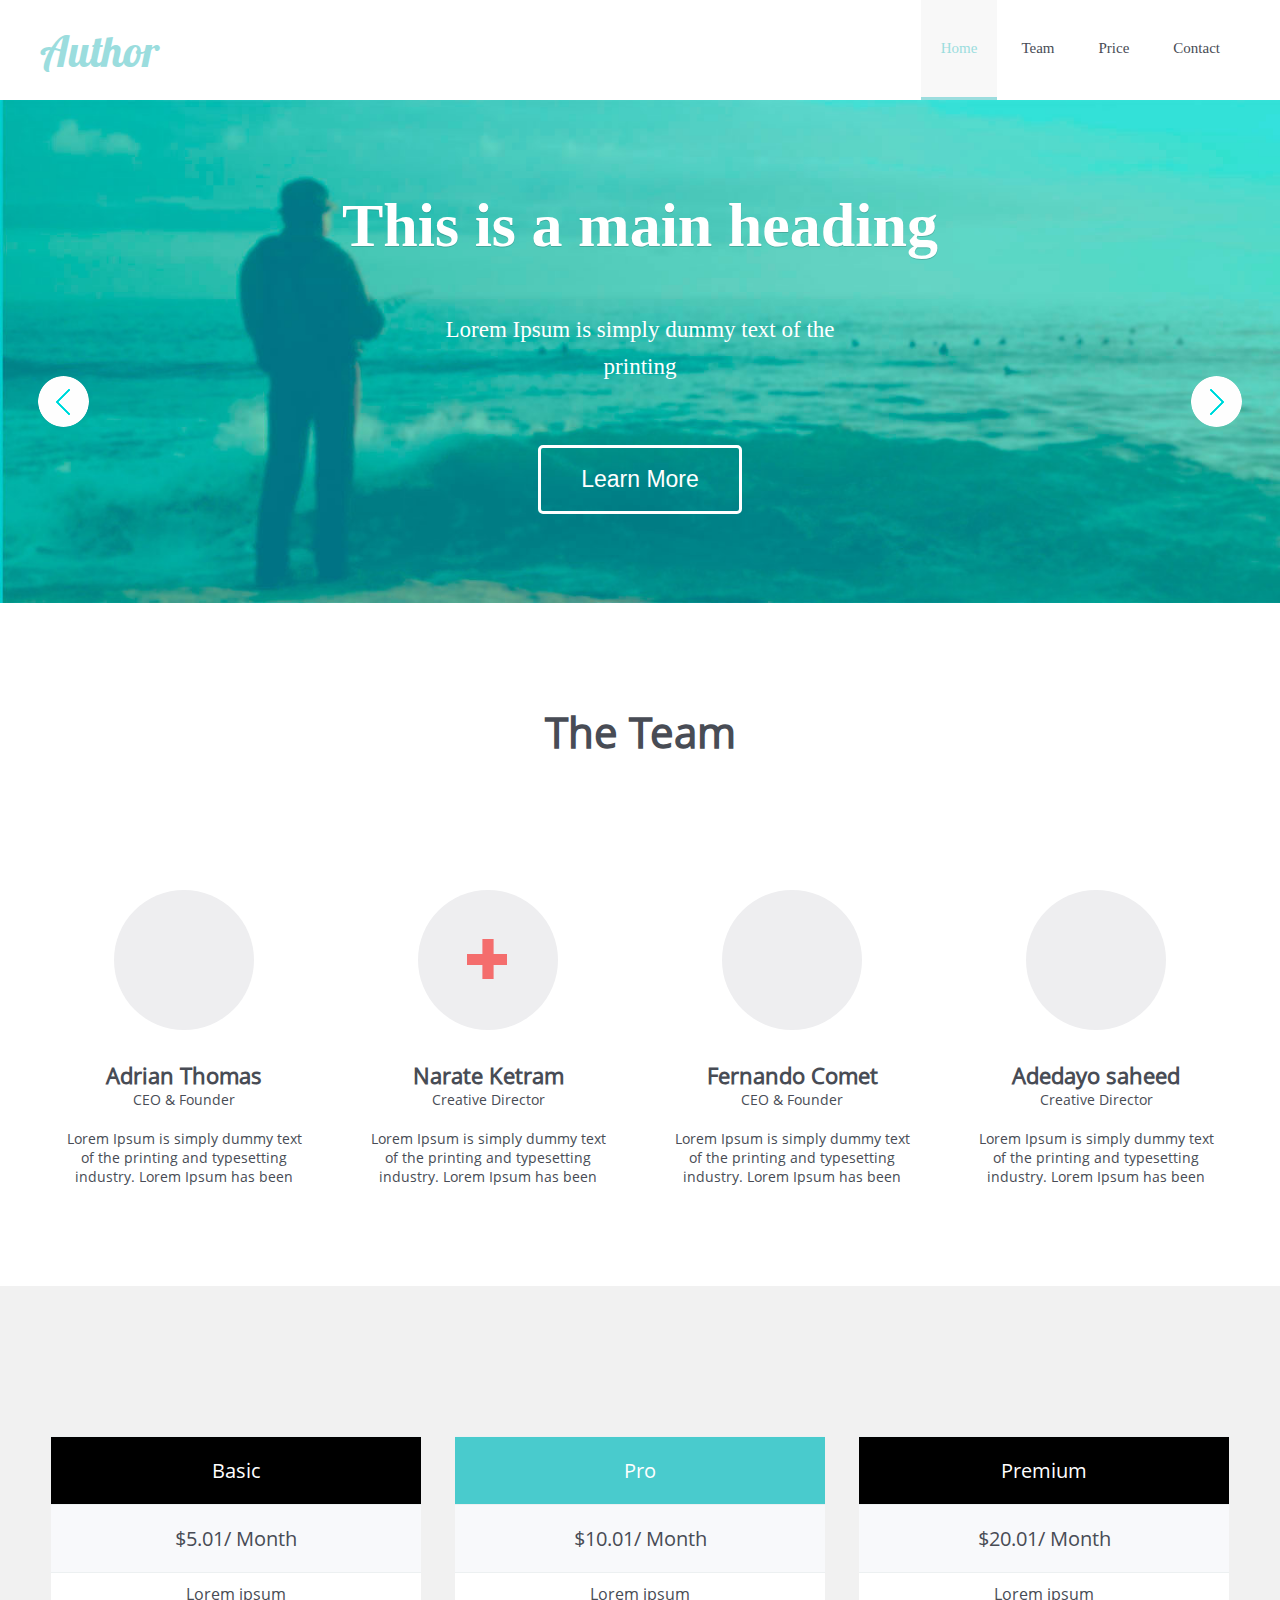
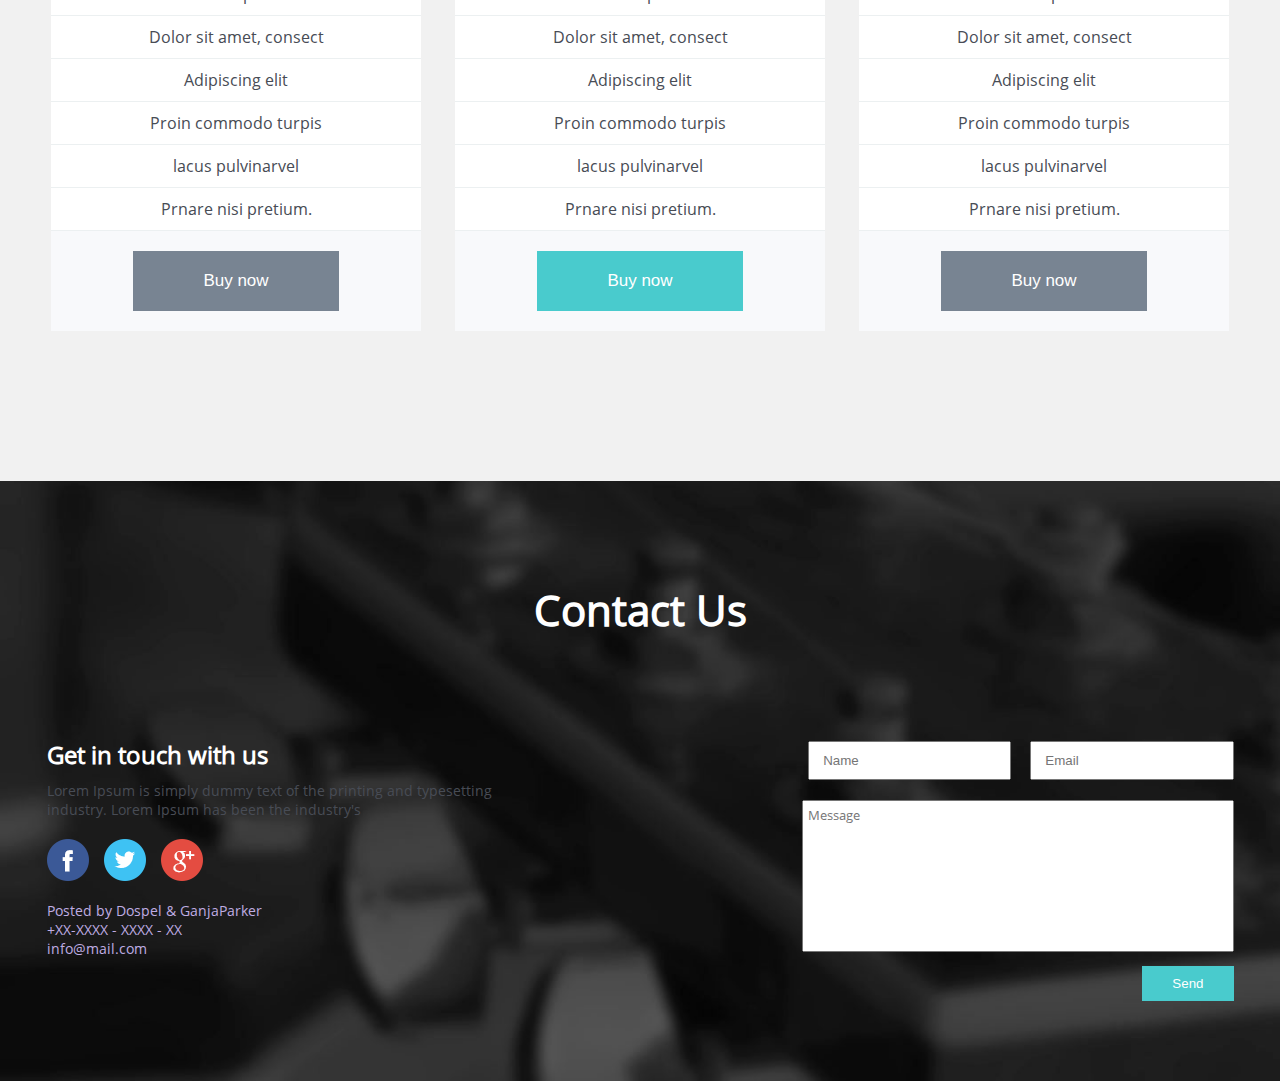
<file: author/index.html>
<!DOCTYPE html>
<html lang="en">
  <head>
    <meta charset="UTF-8">
    <meta name="viewport" content="width=device-width, initial-scale=1.0">
    <link href="css/style.css" rel="stylesheet">
    <link href="css/libs.min.css" rel="stylesheet">
	  <title>Author</title>
  </head>
  <body>
    <header> 
      <div class="content">
     	  <div class="logo">
     		  <a href="#"><h1>Author</h1></a> 
     	  </div>
        <nav> 
          <ul>
       	    <li><a href="#" class="active">Home</a></li>
       	    <li><a href="#">Team</a></li>
       	    <li> <a href="#">Price</a></li>
            <li><a href="#">Contact</a></li>
          </ul>
        </nav>
        <div class="toggle-mnu"><span></span></div>
      </div>
    </header>
	  <div class="slider owl-carousel"> 
      <div class="slide"> 
        <img src="img/slid.jpg" alt="1"> 
        <div class="text"> 
          <h2> This is a main heading</h2>
          <p>Lorem Ipsum is simply dummy text of the printing</p>
          <button class="slider">Learn More</button>
        </div>
      </div>
      <div class="slide"> 
        <img src="img/slid.jpg" alt="1"> 
        <div class="text"> 
          <h2> This is a main heading</h2>
          <p>Lorem Ipsum is simply dummy text of the printing</p>
          <button class="slider">Learn More</button>
        </div>
      </div>
      <div class="slide"> 
        <img src="img/slid.jpg" alt="1"> 
        <div class="text"> 
          <h2> This is a main heading</h2>
          <p>Lorem Ipsum is simply dummy text of the printing</p>
          <button class="slider">Learn More</button>
        </div>
      </div>
	  </div>
	  <section class="team"> 
      <h2>The Team</h2>
	    <article>
  	    <div class="img"></div>
  	    <h3>Adrian Thomas</h3>
  	    <p class="first">CEO & Founder</p>
  	    <p>Lorem Ipsum is simply dummy text of the printing and typesetting industry. Lorem Ipsum has been</p>
	    </article>
	    <article>
	      <div class="img"><a href="#"></a></div>
	      <h3>Narate Ketram</h3>
	      <p class="first">Creative Director</p>
	      <p>Lorem Ipsum is simply dummy text of the printing and typesetting industry. Lorem Ipsum has been</p>
	    </article>
	    <article>
	      <div class="img"></div>
	      <h3>Fernando Comet</h3>
	      <p class="first">CEO & Founder</p>
	      <p>Lorem Ipsum is simply dummy text of the printing and typesetting industry. Lorem Ipsum has been</p>
	    </article>
	    <article>
	      <div class="img"></div>
	      <h3>Adedayo saheed</h3>
	      <p class="first">Creative Director</p>
	      <p>Lorem Ipsum is simply dummy text of the printing and typesetting industry. Lorem Ipsum has been</p>
	    </article>
    </section>
    <section class="offer">
      <ul>
        <li>Basic</li>
        <li>$5.01/ Month</li>
        <li>Lorem ipsum</li>
        <li>Dolor sit amet, consect</li>
        <li>Adipiscing elit</li>
        <li>Proin commodo turpis</li>
        <li>lacus pulvinarvel</li>
        <li>Prnare nisi pretium.</li>
        <li>
          <form action="#">
            <input type="submit" value="Buy now">
          </form>
        </li> 
      </ul>  
      <ul class="blue">
        <li>Pro</li>
        <li>$10.01/ Month</li>
        <li>Lorem ipsum</li>
        <li>Dolor sit amet, consect</li>
        <li>Adipiscing elit</li>
        <li>Proin commodo turpis</li>
        <li>lacus pulvinarvel</li>
        <li>Prnare nisi pretium.</li>
        <li>
          <form action="#">
            <input type="submit" value="Buy now" class="submit-btn">
          </form>
        </li> 
      </ul>  
      <ul>
        <li>Premium</li>
        <li>$20.01/ Month</li>
        <li>Lorem ipsum</li>
        <li>Dolor sit amet, consect</li>
        <li>Adipiscing elit</li>
        <li>Proin commodo turpis</li>
        <li>lacus pulvinarvel</li>
        <li>Prnare nisi pretium.</li>
        <li>
          <form action="#">
            <input type="submit" value="Buy now">
          </form>
        </li> 
      </ul>  
   </section>
	 <footer>
      <h2> Contact Us</h2>
      <article>
        <h3>Get in touch with us </h3>
        <p> Lorem Ipsum is simply dummy text of the printing and typesetting industry. Lorem Ipsum has been the industry's </p>
		    <ul class="socseti">
		      <li> <a href ="#" class="bg-Facebook"> </a> </li>
			    <li> <a href ="#" class="bg-Twitter"> </a> </li>
			    <li> <a href ="#" class="bg-g"> </a> </li>
			  </ul>
        <ul class="contacty">
          <li>Posted by Dospel & GanjaParker</li>
          <li><a href ="#">+XX-XXXX - XXXX - XX</a></li>
          <li><a href ="#">info@mail.com</a></li>
        </ul>
      </article>
      <form action="#" class="search-form">
          <input type="text" name="text" class="sidebar-btn" placeholder="Name" />
          <input type="email"  name="email" class="email-btn"  placeholder="Email"/>
          <p><textarea name="text" placeholder="Message"></textarea></p>
          <input type="submit" class="submit-btn-forma" value="Send">  
	    </form>
	  </footer>
	  <script src="js/libs.min.js"></script>
	  <script src="js/common.js"></script>
  </body>
</html>
</file>
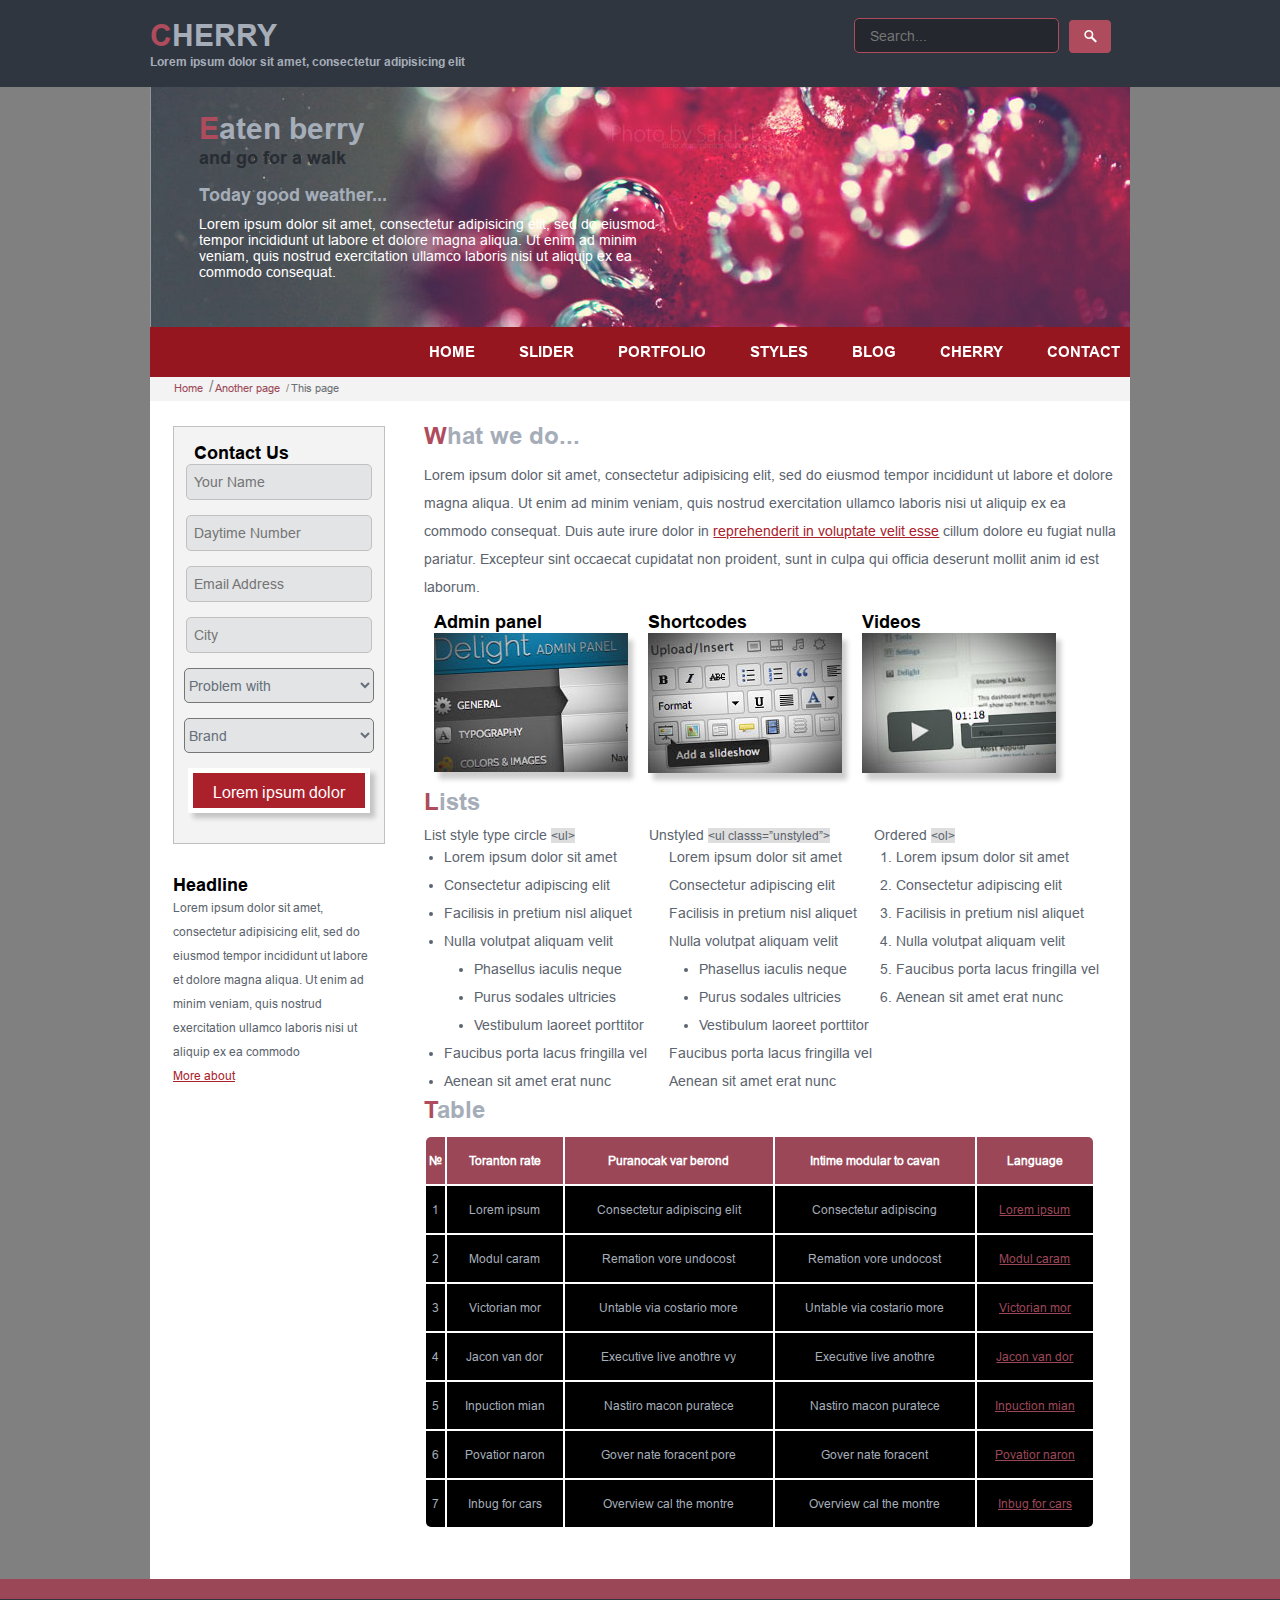
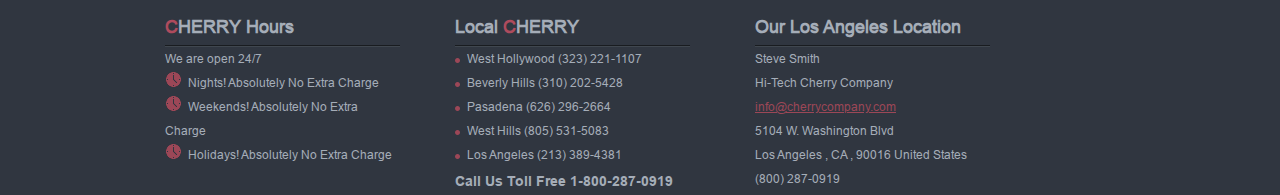
<file: Cherry/index.html>
<!DOCTYPE html>
<html lang="zxx">
	<head>
	    <meta charset="UTF-8">
	    <meta name="viewport" content="width=device-width, initial-scale=1.0">
	    <link href="css/style.css" rel="stylesheet">
	    <link rel="stylesheet" type="text/css" href="slick/slick.css"/>
	    <link rel="stylesheet" type="text/css" href="slick/slick-theme.css"/>
	    <title>Cherry</title>
	    
	</head>
	<body>
	  	<header>
		    <div class="top-line">
			    <div class="logo-box">
				    <div class="logo">
					    <a href="#"><h1>Cherry</h1></a> 
					    <p>Lorem ipsum dolor sit amet, consectetur adipisicing elit </p>
				    </div>
				    <form action="#" class="search-form">
					    <input  type="search" placeholder="  Search...">
					    <input type="submit" class="submit-btn">
				    </form>
				    <div class="toggle-mnu"><span></span></div>
			    </div> 
		    </div>
			<div class="content">
			    <div class="cherry-slider">
				    <div class="slide">
					    <img src="img/slider.jpg" alt="lorem">
					    <div class="text">
						    <h2>Eaten berry</h2>
						    <h3>Today good weather... </h3>
						    <p>Lorem ipsum dolor sit amet, consectetur  adipisicing elit, sed do eiusmod 
						        tempor incididunt ut labore et dolore magna aliqua. Ut enim ad minim veniam, 
						        quis nostrud exercitation ullamco laboris nisi ut aliquip ex ea commodo 
						        consequat.</p>
					    </div>   
				    </div>
				    <div class="slide">
					    <img src="img/slider.jpg" alt="lorem">
					    <div class="text">
						    <h2>Eaten berry</h2>
						    <h3>Today good weather... </h3>
						    <p>Lorem ipsum dolor sit amet, consectetur  adipisicing elit, sed do eiusmod 
						        tempor incididunt ut labore et dolore magna aliqua. Ut enim ad minim veniam, 
						        quis nostrud exercitation ullamco laboris nisi ut aliquip ex ea commodo 
						        consequat.</p>
					    </div>   
				    </div>
				    <div class="slide">
					    <img src="img/slider.jpg" alt="lorem">
					    <div class="text">
						    <h2>Eaten berry</h2>
						    <h3>Today good weather... </h3>
						    <p>Lorem ipsum dolor sit amet, consectetur  adipisicing elit, sed do eiusmod 
						        tempor incididunt ut labore et dolore magna aliqua. Ut enim ad minim veniam, 
						        quis nostrud exercitation ullamco laboris nisi ut aliquip ex ea commodo 
						        consequat. </p>
					    </div>   
				    </div>
			    </div>
		    	<nav>
		            <ul class="block-menu">
						<li><a href="#" class="three-d">
						    Home
								<span aria-hidden="true" class="three-d-box">
									<span class="front">Home</span>
									<span class="back">Home</span>
								</span>
						    </a>
						</li>
					    <li><a href="#" class="three-d">
					        Slider
							    <span aria-hidden="true" class="three-d-box">
							      <span class="front">Slider</span>
							      <span class="back">Slider</span>
							    </span>
					    	</a>
					    </li>
					  	<li><a href="#" class="three-d">
					    	Portfolio
							    <span aria-hidden="true" class="three-d-box">
							      <span class="front">Portfolio</span>
							      <span class="back">Portfolio</span>
							    </span>
					  	  	</a>
					 	</li>
					  	<li><a href="#" class="three-d">
					    	Styles
							    <span aria-hidden="true" class="three-d-box">
							      <span class="front">Styles</span>
							      <span class="back">Styles</span>
							    </span>
					      	</a>
					  	</li>
					  	<li><a href="#" class="three-d">
					    	Blog
							    <span aria-hidden="true" class="three-d-box">
							      <span class="front">Blog</span>
							      <span class="back">Blog</span>
							    </span>
					  	    </a>
					    </li>
						<li><a href="#" class="three-d">
						    Cherry
							    <span aria-hidden="true" class="three-d-box">
							      <span class="front">Cherry</span>
							      <span class="back">Cherry</span>
							    </span>
						  	</a>
						</li>
					    <li><a href="#" class="three-d">
					        Contact
							    <span aria-hidden="true" class="three-d-box">
							      <span class="front">Contact</span>
							      <span class="back">Contact</span>
							    </span>
					        </a>
					    </li>
					    <!-- more items here -->
					</ul>
		        </nav>
		        <div class="crumbs">
		            <ul class="breadcrumbs">
			            <li><a href="#">Home</a></li>
			            <li><a href="#">Another page</a></li>
			            <li class="current">This page</li>
		            </ul>
		        </div> 
		    </div>
	  	</header>
	  	<main> 
	        <div class="main-content">
		        <div class="inform-block">
			        <section class="example-art">
				        <h2>What we do...</h2>
				        <p>Lorem ipsum dolor sit amet, consectetur adipisicing elit, sed do eiusmod tempor incididunt ut labore et dolore magna aliqua. Ut enim ad minim veniam, quis nostrud exercitation ullamco laboris nisi ut aliquip ex ea commodo consequat. Duis aute irure dolor in <a href="#"> reprehenderit in voluptate velit esse</a> cillum dolore eu fugiat nulla pariatur. Excepteur sint occaecat cupidatat non proident, sunt in culpa qui officia deserunt mollit anim id est laborum.</p>
				        <div class="image-bl">
					        <h3>Admin panel</h3>
					        <img  src="img/pic3.jpg" alt="">
				        </div>
				        <div class="image-bl">
					        <h3>Shortcodes</h3>
					        <img  src="img/pic2.jpg" alt="">
				        </div>
				        <div class="image-bl">
				            <h3>Videos</h3>
				            <img  src="img/pic1.jpg" alt="">
				        </div>
			        </section>
		            <section class="list-art">
			            <h2>Lists</h2>
			            <div class="list-prev">
				            <p>List style type circle <span>&lt;ul&gt;</span></p>
				            <ul> 
					            <li>Lorem ipsum dolor sit amet </li>
					            <li>Consectetur adipiscing elit </li>
					            <li>Facilisis in pretium nisl aliquet </li>
					            <li>Nulla volutpat aliquam velit </li>
					            <li class="dot">Phasellus iaculis neque </li>
					            <li class="dot">Purus sodales ultricies </li>
					            <li class="dot">Vestibulum laoreet porttitor </li>
					            <li>Faucibus porta lacus fringilla vel </li>
					            <li>Aenean sit amet erat nunc </li>
				            </ul>
			            </div>
			            <div class="list-prev">
				            <p>Unstyled <span>&lt;ul classs=”unstyled”&gt;</span></p>
				            <ul class="unstyled"> 
					            <li>Lorem ipsum dolor sit amet</li>
					            <li>Consectetur adipiscing elit </li>
					            <li>Facilisis in pretium nisl aliquet </li>
					            <li>Nulla volutpat aliquam velit </li>
					            <li class="dot">Phasellus iaculis neque</li>
					            <li class="dot">Purus sodales ultricies</li>
					            <li class="dot">Vestibulum laoreet porttitor </li>
					            <li>Faucibus porta lacus fringilla vel</li>
					            <li>Aenean sit amet erat nunc</li>
			                </ul>
		                </div>
				        <div class="list-prev">
					        <p>Ordered <span>&lt;ol&gt;</span></p>
					        <ol type="1"> 
						        <li>Lorem ipsum dolor sit amet</li>
						        <li>Consectetur adipiscing elit</li>
						        <li>Facilisis in pretium nisl aliquet</li>
						        <li>Nulla volutpat aliquam velit</li>
						        <li>Faucibus porta lacus fringilla vel</li>
						        <li>Aenean sit amet erat nunc</li>
					        </ol>
				        </div>
		            </section>
		            <section class="table-art"> 
			            <h2>Table</h2>
			            <table>
				            <tr> <th>№</th> <th>Toranton rate</th> <th>Puranocak var berond</th> <th>Intime modular to cavan</th> <th>Language</th></tr>
				            <tr> <td>1</td> <td>Lorem ipsum</td> <td>Consectetur adipiscing elit</td> <td>Consectetur adipiscing</td><td><a href="#">Lorem ipsum</a></td></tr>
				            <tr> <td>2</td> <td>Modul caram</td> <td>Remation vore undocost</td> <td>Remation vore undocost</td> <td><a  href="#">Modul caram</a></td></tr>
				            <tr> <td>3</td> <td>Victorian mor</td> <td>Untable via costario more</td> <td>Untable via costario more</td><td><a href="#">Victorian mor</a></td></tr>
				            <tr> <td>4</td> <td>Jacon van dor</td> <td>Executive live anothre vy</td> <td>Executive live anothre</td> <td><a href="#">Jacon van dor</a></td></tr>
				            <tr> <td>5</td> <td>Inpuction mian</td> <td>Nastiro macon puratece</td> <td>Nastiro macon puratece</td> <td><a href="#">Inpuction mian</a></td></tr>
				            <tr> <td>6</td> <td>Povatior naron</td> <td>Gover nate foracent pore</td> <td>Gover nate foracent</td> <td><a href="#">Povatior naron</a></td></tr>
				            <tr><td>7</td> <td>Inbug for cars</td> <td>Overview cal the montre</td> <td>Overview cal the montre</td> <td><a href="#">Inbug for cars</a></td></tr>
			            </table>
		            </section>
		        </div>
		        <aside> 
			        <form action="#" class="data">
				        <h3>Contact Us</h3>
				        <input type="text" name="text" class="sidebar-btn" placeholder="Your Name" />
				        <input type="text"  name="text" class="sidebar-btn"  placeholder="Daytime Number"/>
				        <input type="email"  name="email" class="sidebar-btn"  placeholder="Email Address"/>
				        <input type="text" name="text" class="sidebar-btn"  placeholder="City" />
				        <select>
					        <option selected disabled>Problem with</option>
					        <option>Option</option>
					        <option>Textarea</option>
					        <option>Label</option>
					        <option>Legend</option>
				        </select>
				        <br>
				        <select>
					        <option selected disabled>Brand</option>
					        <option>Option</option>
					        <option>Textarea</option>
					        <option>Label</option>
					        <option>Legend</option>
				        </select>
				        <br>
				        <input type="submit" class="submit-btn-forma" value="Lorem ipsum dolor">
			        </form>
			        <section class="headline"> 
				        <h3>Headline</h3>
				        <p>Lorem ipsum dolor sit amet, 
				           consectetur adipisicing elit, sed do 
				           eiusmod tempor incididunt ut labore et 
				           dolore magna aliqua. Ut enim ad 
				           minim veniam, quis nostrud 
				           exercitation ullamco laboris nisi ut 
				           aliquip ex ea commodo 
					        <br>
					        <a href="#">More about</a>
				        </p>
			        </section>
		        </aside>
	        </div>
	    </main>
	    <footer>
		    <div class="foot-container">
		        <section class="hour-art">
				    <h3>CHERRY Hours</h3>
				    <p>We are open 24/7</p>
				    <ul>
					    <li>Nights! Absolutely No Extra Charge </li>
					    <li>Weekends! Absolutely No Extra Charge </li>
					    <li>Holidays! Absolutely No Extra Charge </li>
				    </ul>
		        </section>
			    <section class="city-art">
				    <h3>Local <span>C</span>HERRY</h3>
				    <ul>
					    <li>West Hollywood <a href="#">(323) 221-1107</a></li>
					    <li>Beverly Hills <a href="#">(310) 202-5428</a></li>
					    <li>Pasadena <a href="#">(626) 296-2664</a></li>
					    <li>West Hills <a href="#">(805) 531-5083</a></li>
					    <li>Los Angeles <a href="#">(213) 389-4381</a></li>
				    </ul>
				    <p>Call Us Toll Free <a href="#">1-800-287-0919</a></p>
			    </section>
			    <section class="contact-art">
				    <h3>Our Los Angeles Location </h3>
				    <ul>
					    <li>Steve Smith </li>
					    <li>Hi-Tech Cherry Company</li>
					    <li><a class="cherry" href="#">info@cherrycompany.com</a></li>
					    <li>5104 W. Washington Blvd</li>
					    <li>Los Angeles , CA , 90016 United States</li>
					    <li><a href="#">(800) 287-0919</a></li>
				    </ul>
			    </section>
		    </div>
	    </footer>
	    <div id="toTop"> ^ </div>
	    <script src="https://code.jquery.com/jquery-1.11.0.min.js"></script>
	    <script src="slick/slick.min.js"></script>
	    <script src="js/script.js"></script>
	</body>
</html>
</file>
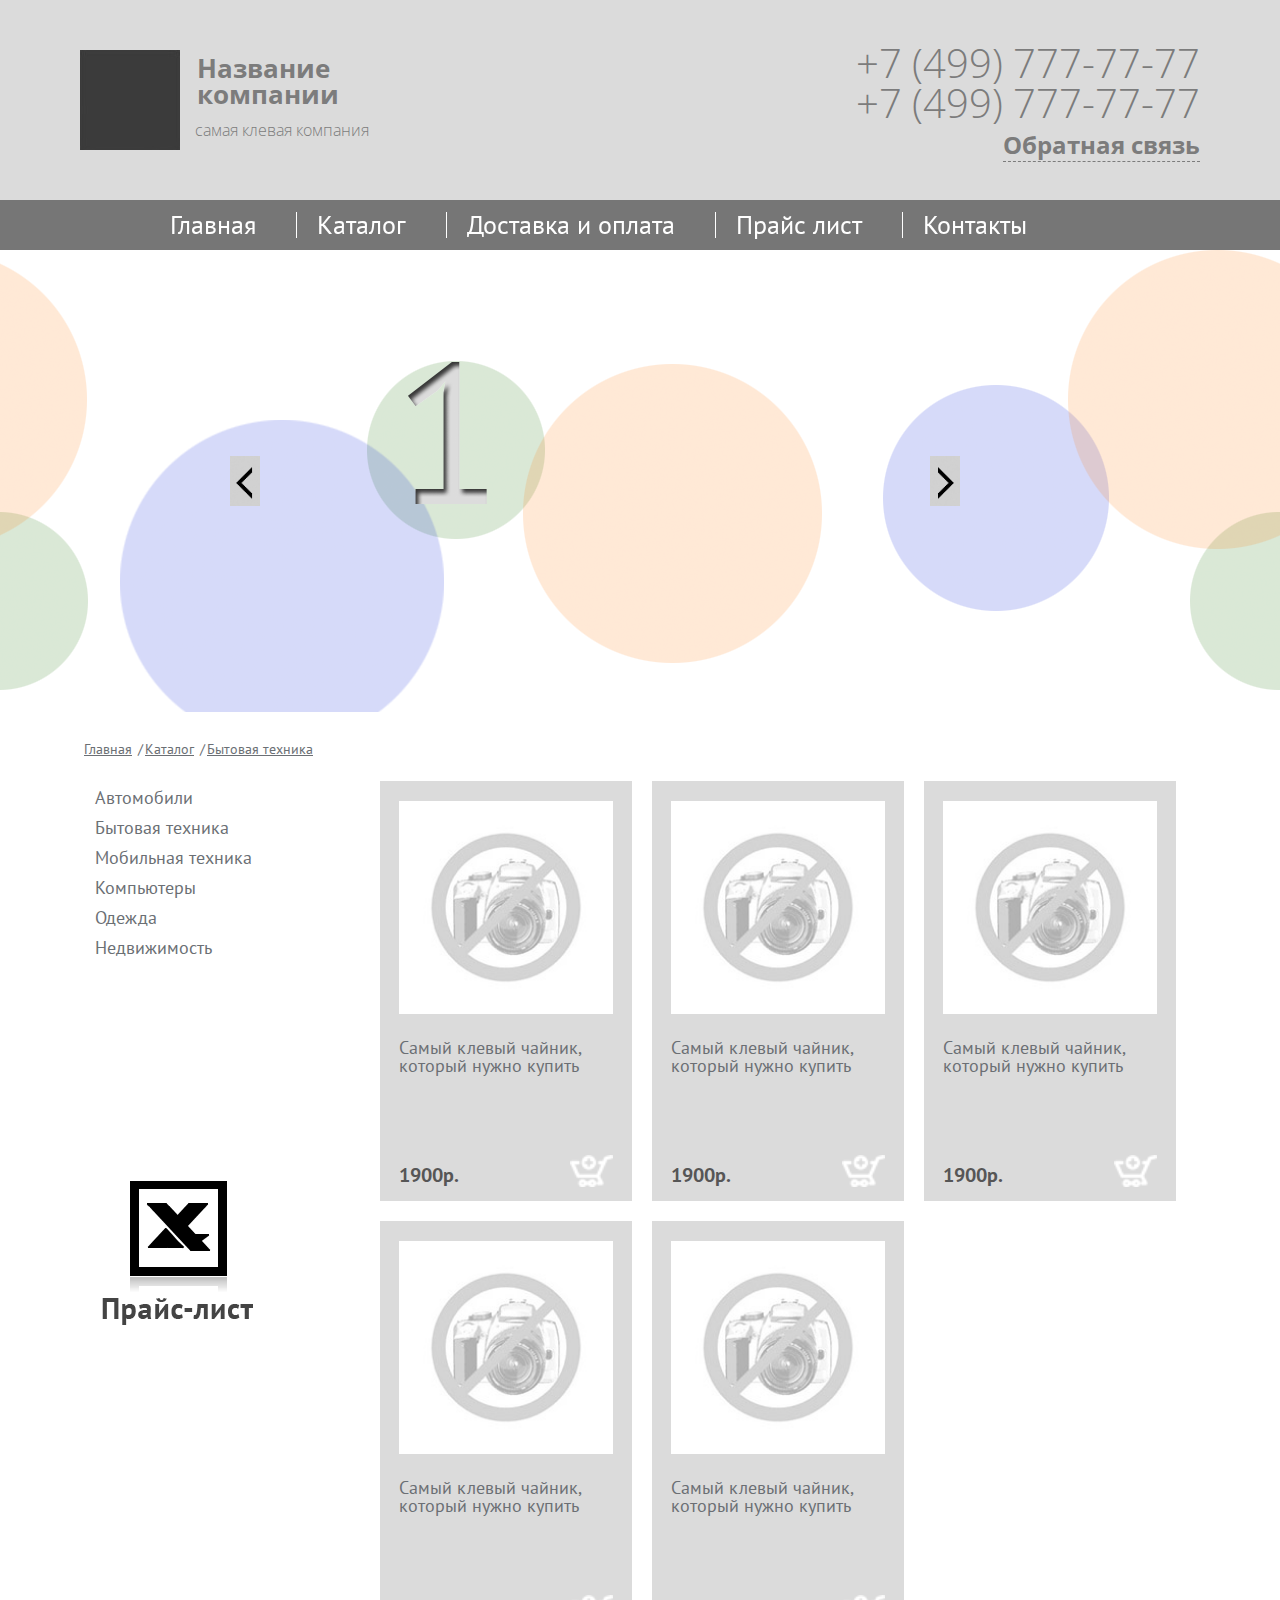
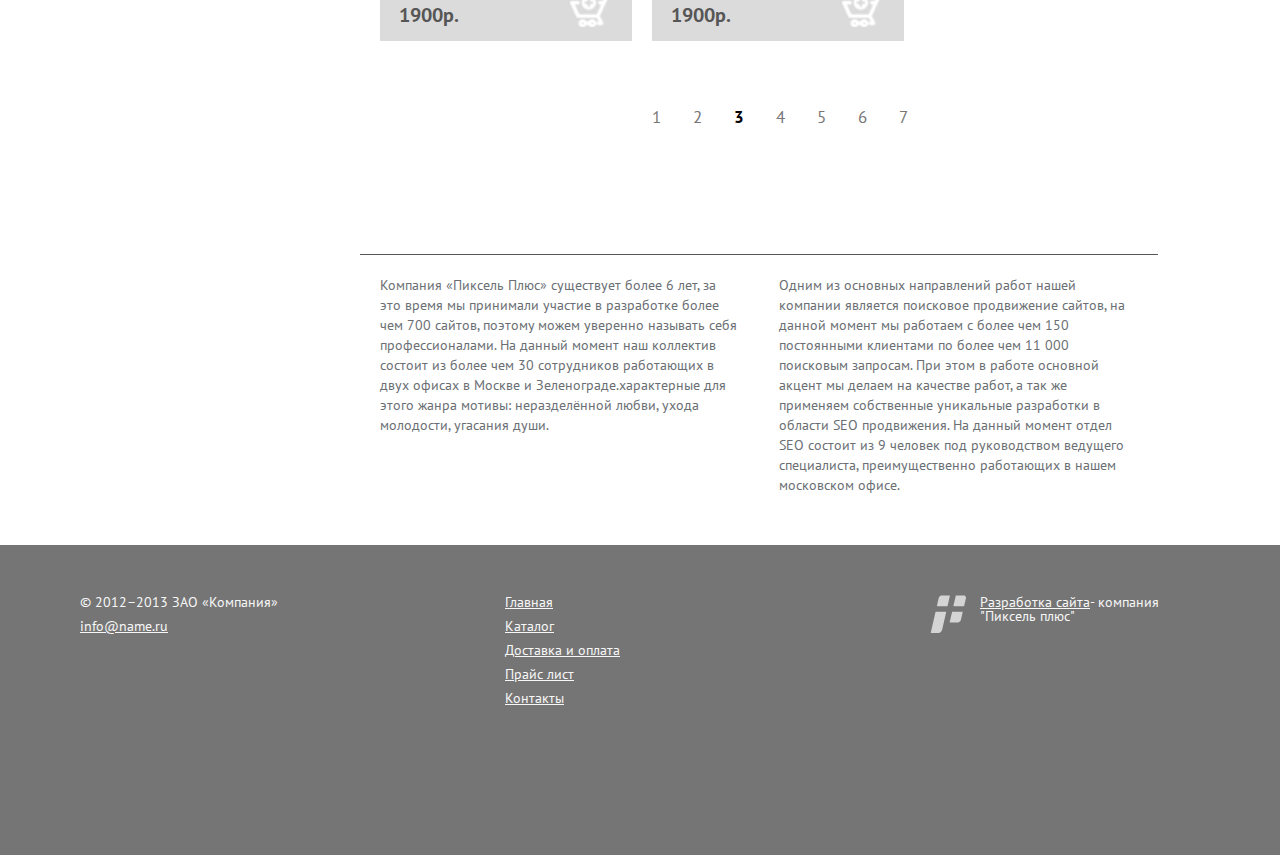
<file: Example/index.html>
<!DOCTYPE html>
<html>

<head>
    <meta charset="UTF-8">
    <meta name="viewport" content="width=device-width, initial-scale=1.0">
    <link rel="stylesheet" type="text/css" href="./slick/slick.css">
    <link rel="stylesheet" type="text/css" href="./slick/slick-theme.css">
    <link href="css/style.css" rel="stylesheet">
    <link rel="preconnect" href="https://fonts.googleapis.com">
    <link rel="preconnect" href="https://fonts.gstatic.com" crossorigin>
    <link href="https://fonts.googleapis.com/css2?family=Open+Sans+Condensed:wght@300;700&display=swap"
        rel="stylesheet">
    <link href="https://fonts.googleapis.com/css2?family=PT+Sans&display=swap" rel="stylesheet">
    <SCRIPT type="text/javascript" src="https://ajax.googleapis.com/ajax/libs/jquery/2.1.4/jquery.min.js"></SCRIPT>
    <script type="text/javascript" src="js/popup.js"></script>
    <title>Готовое задание</title>
</head>

<body>
    <header class="header">
        <div class="container-top">
            <div class="header__contacts">
                <div class="header__logo">
                    <a href="#" class="header__image">
                        <img src="img/logo.jpg" alt="">
                    </a>
                    <div class="header__box">
                        <h2>Название компании</h2>
                        <p>cамая клевая компания</p>
                    </div>
                </div>
                <div class="header__phone">
                    <h3>+7 (499) 777-77-77</h3>
                    <h3>+7 (499) 777-77-77</h3>
                    <p><a href="#" class="header__dot">Обратная связь</a></p>
                </div>
            </div>
        </div>
        <div class="container-bottom">
            <div class="header__body">
                <div class="header__burger">
                    <span></span>
                </div>
                <nav class="header__menu">
                    <ul class="header__list">
                        <li>
                            <a href="" class="header__link">Главная</a>
                        </li>
                        <li>
                            <a href="" class="header__link">Каталог</a>
                        </li>
                        <li>
                            <a href="" class="header__link">Доставка и оплата</a>
                        </li>
                        <li>
                            <a href="" class="header__link">Прайс лист</a>
                        </li>
                        <li>
                            <a href="" class="header__link">Контакты</a>
                        </li>
                    </ul>
                </nav>
            </div>
        </div>
    </header>
    <main class="main-block">
        <div class="slider">
            <div class="slider__item">
                <img src="img/slider-1.png" alt="lorem">
            </div>
            <div class="slider__item">
                <img src="img/slider-2.png" alt="lorem">
            </div>
            <div class="slider__item">
                <img src="img/slider-1.png" alt="lorem">
            </div>
        </div>
        <div class="main__wrapper">
            <div class="main__crumbs">
                <ul class="main__breadcrumbs">
                    <li><a href="">Главная</a></li>
                    <li><a href="">Каталог</a></li>
                    <li class="main__current"><a href="">Бытовая техника</a></li>
                </ul>
            </div>
            <div class="main__content">
                <div class="main__sidebar">
                    <ul class="main__ddropdownn">
                        <li class="main__ddropdownn-top">
                            <a class="main__ddropdownn-top" href="">Автомобили</a>
                        </li>
                        <li class="main__ddropdownn-top">
                            <a class="main__ddropdownn-top" href="">Бытовая техника</a>
                            <ul type="disc" class="main__ddropdownn-inside">
                                <li><a href="">Микроволновки</a></li>
                                <li><a href="">Холодильники</a></li>
                                <li><a href="">Посудомоечные</a></li>
                                <li><a href="">Чайники</a></li>
                            </ul>
                        </li>
                        <li class="main__ddropdownn-top">
                            <a class="main__ddropdownn-top" href="/">Мобильная техника</a>
                        </li>
                        <li class="main__ddropdownn-top">
                            <a class="main__ddropdownn-top" href="/">Компьютеры</a>
                        </li>
                        <li class="main__ddropdownn-top">
                            <a class="main__ddropdownn-top" href="/">Одежда</a>
                        </li>
                        <li class="main__ddropdownn-top">
                            <a class="main__ddropdownn-top" href="/">Недвижимость</a>
                        </li>
                    </ul>
                    <a href="#" class="main__logos"><img src="img/MS---EXCEL.png" alt=""></a>
                </div>
                <div class="main__blog-items">
                    <div class="main__product">
                        <article>
                            <div class="main__box-info">
                                <img src="img/nophoto.jpg" alt="">
                                <h2>Самый клевый чайник, который нужно купить</h2>
                                <p>1900р.</p>
                                <a href="#"><img src="img/addtobasket_mini.png" alt="Корзина"></a>
                            </div>
                        </article>
                        <article>
                            <div class="main__box-info">
                                <img src="img/nophoto.jpg" alt="">
                                <h2>Самый клевый чайник, который нужно купить</h2>
                                <p>1900р.</p>
                                <a href="#"><img src="img/addtobasket_mini.png" alt="Корзина"></a>
                            </div>
                        </article>
                        <article>
                            <div class="main__box-info">
                                <img src="img/nophoto.jpg" alt="">
                                <h2>Самый клевый чайник, который нужно купить</h2>
                                <p>1900р.</p>
                                <a href="#"><img src="img/addtobasket_mini.png" alt="Корзина"></a>
                            </div>
                        </article>
                        <article>
                            <div class="main__box-info">
                                <img src="img/nophoto.jpg" alt="">
                                <h2>Самый клевый чайник, который нужно купить</h2>
                                <p>1900р.</p>
                                <a href="#"><img src="img/addtobasket_mini.png" alt="Корзина"></a>
                            </div>
                        </article>
                        <article>
                            <div class="main__box-info">
                                <img src="img/nophoto.jpg" alt="">
                                <h2>Самый клевый чайник, который нужно купить</h2>
                                <p>1900р.</p>
                                <a href="#"><img src="img/addtobasket_mini.png" alt="Корзина"></a>
                            </div>
                        </article>
                    </div>
                    <div class="main__pagination">
                        <a href="#">1</a>
                        <a href="#">2</a>
                        <a class="active" href="#">3</a>
                        <a href="#">4</a>
                        <a href="#">5</a>
                        <a href="#">6</a>
                        <a href="#">7</a>
                    </div>
                    <div class="main__text">
                        <p>Компания «Пиксель Плюс» существует более 6 лет, за это время мы принимали участие в
                            разработке
                            более чем 700 сайтов, поэтому можем уверенно называть себя профессионалами. На данный момент
                            наш
                            коллектив состоит из более чем 30 сотрудников работающих в двух офисах в Москве и
                            Зеленограде.характерные для этого жанра мотивы: неразделённой любви, ухода молодости,
                            угасания
                            души.</p>
                        <p>Одним из основных направлений работ нашей компании является поисковое продвижение сайтов, на
                            данной момент мы работаем с более чем 150 постоянными клиентами по более чем 11 000
                            поисковым
                            запросам. При этом в работе основной акцент мы делаем на качестве работ, а так же применяем
                            собственные уникальные разработки в области SEO продвижения. На данный момент отдел SEO
                            состоит
                            из 9 человек под руководством ведущего специалиста, преимущественно работающих в нашем
                            московском офисе.</p>
                    </div>
                </div>
            </div>
        </div>
    </main>
    <footer class="footer-content">
        <div class="footer__box">
            <section class="footer__company-info">
                <p>© 2012–2013 ЗАО «Компания»</p>
                <p><a href="#">info@name.ru</a></p>
            </section>
            <section class="footer__company-info">
                <ul>
                    <li><a href="#"> Главная</a></li>
                    <li><a href="#"> Каталог</a></li>
                    <li><a href="#"> Доставка и оплата</a></li>
                    <li><a href="#"> Прайс лист</a></li>
                    <li><a href="#"> Контакты</a></li>
                </ul>
            </section>
            <section class="footer__company-logo">
                <a class="footer__logo" href="#"><img src="img/company.png" alt=""></a>
                <p><a href="#">Разработка сайта</a>- компания "Пиксель плюс"</p>
            </section>
        </div>
    </footer>
    <script src="https://code.jquery.com/jquery-2.2.0.min.js" type="text/javascript"></script>
    <script src="./slick/slick.min.js" type="text/javascript" charset="utf-8"></script>
    <script type="text/javascript" src="js/script.js"></script>
</body>

</html>
</file>
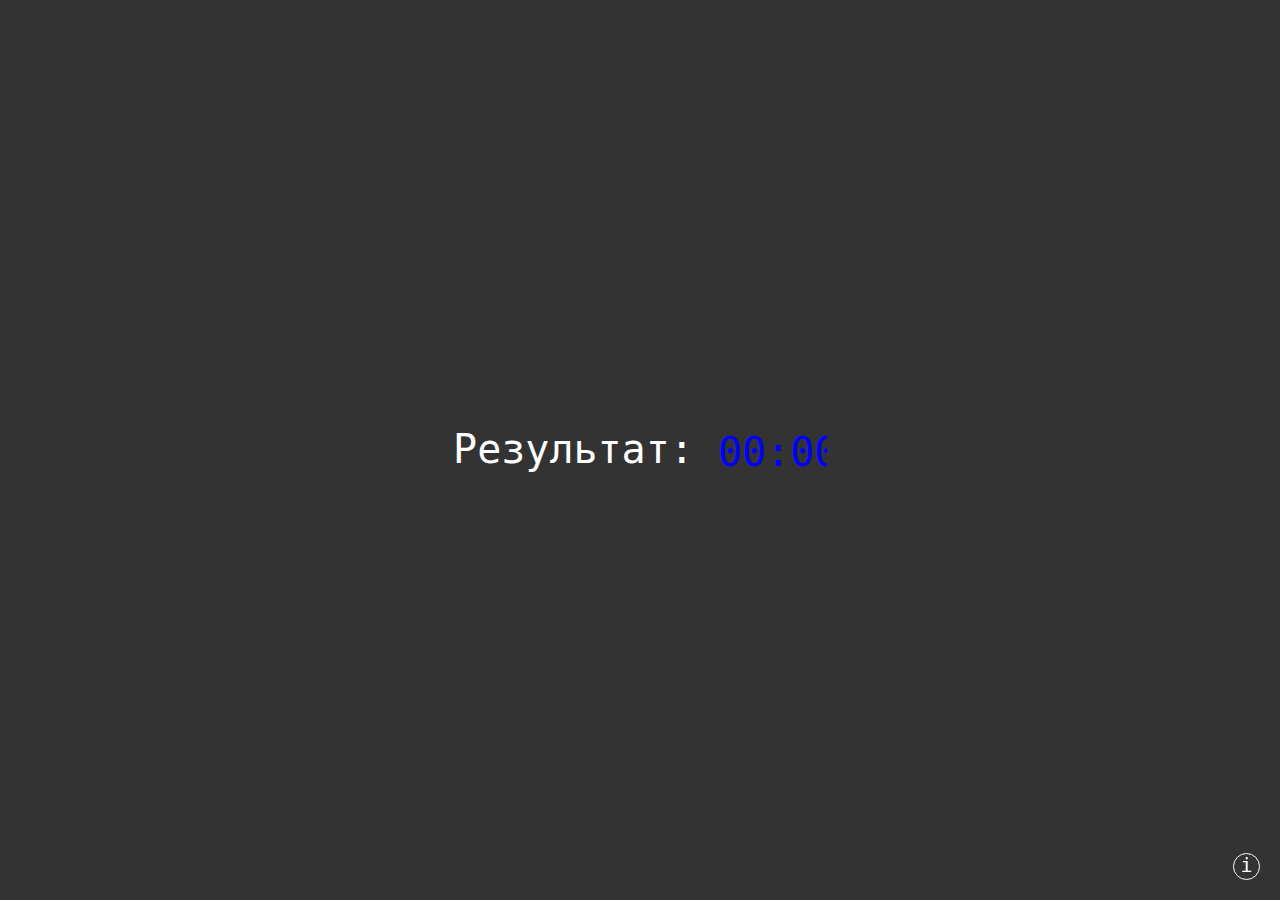
<file: Game (HTML.СSS)/index.html>
<!DOCTYPE html>
<html lang="en">

<head>
	<meta charset="UTF-8">
	<meta name="viewport" content="width=device-width, initial-scale=1.0">
	<link href="css/style.css" rel="stylesheet">
	<title>Game</title>
</head>

<body>
	<div class="wrapper">
		<div class="game">
			<div class="game__body">
				<div class="game__items">
					<div class="game__text">
						Результат: <span></span>
					</div>
				</div>
				<div class="game__counter"></div>
			</div>
			<div class="game__win">Победа!</div>
		</div>
		<div class="info">
			<a href="#info" title="Правила игры" class="info__icon">i</a>
			<div id="info" class="info__body">
				<a href="#" class="info__close">Х</a>
				<div class="info__text">
					<p>Продержись минуту убегая мышью от квадратов</p>
					<p>Игра начинается при наведении на серое поле</p>
					<p>При выходе за пределы поля, игра начнется с начала</p>
				</div>
			</div>
		</div>
	</div>
</body>

</html>
</file>
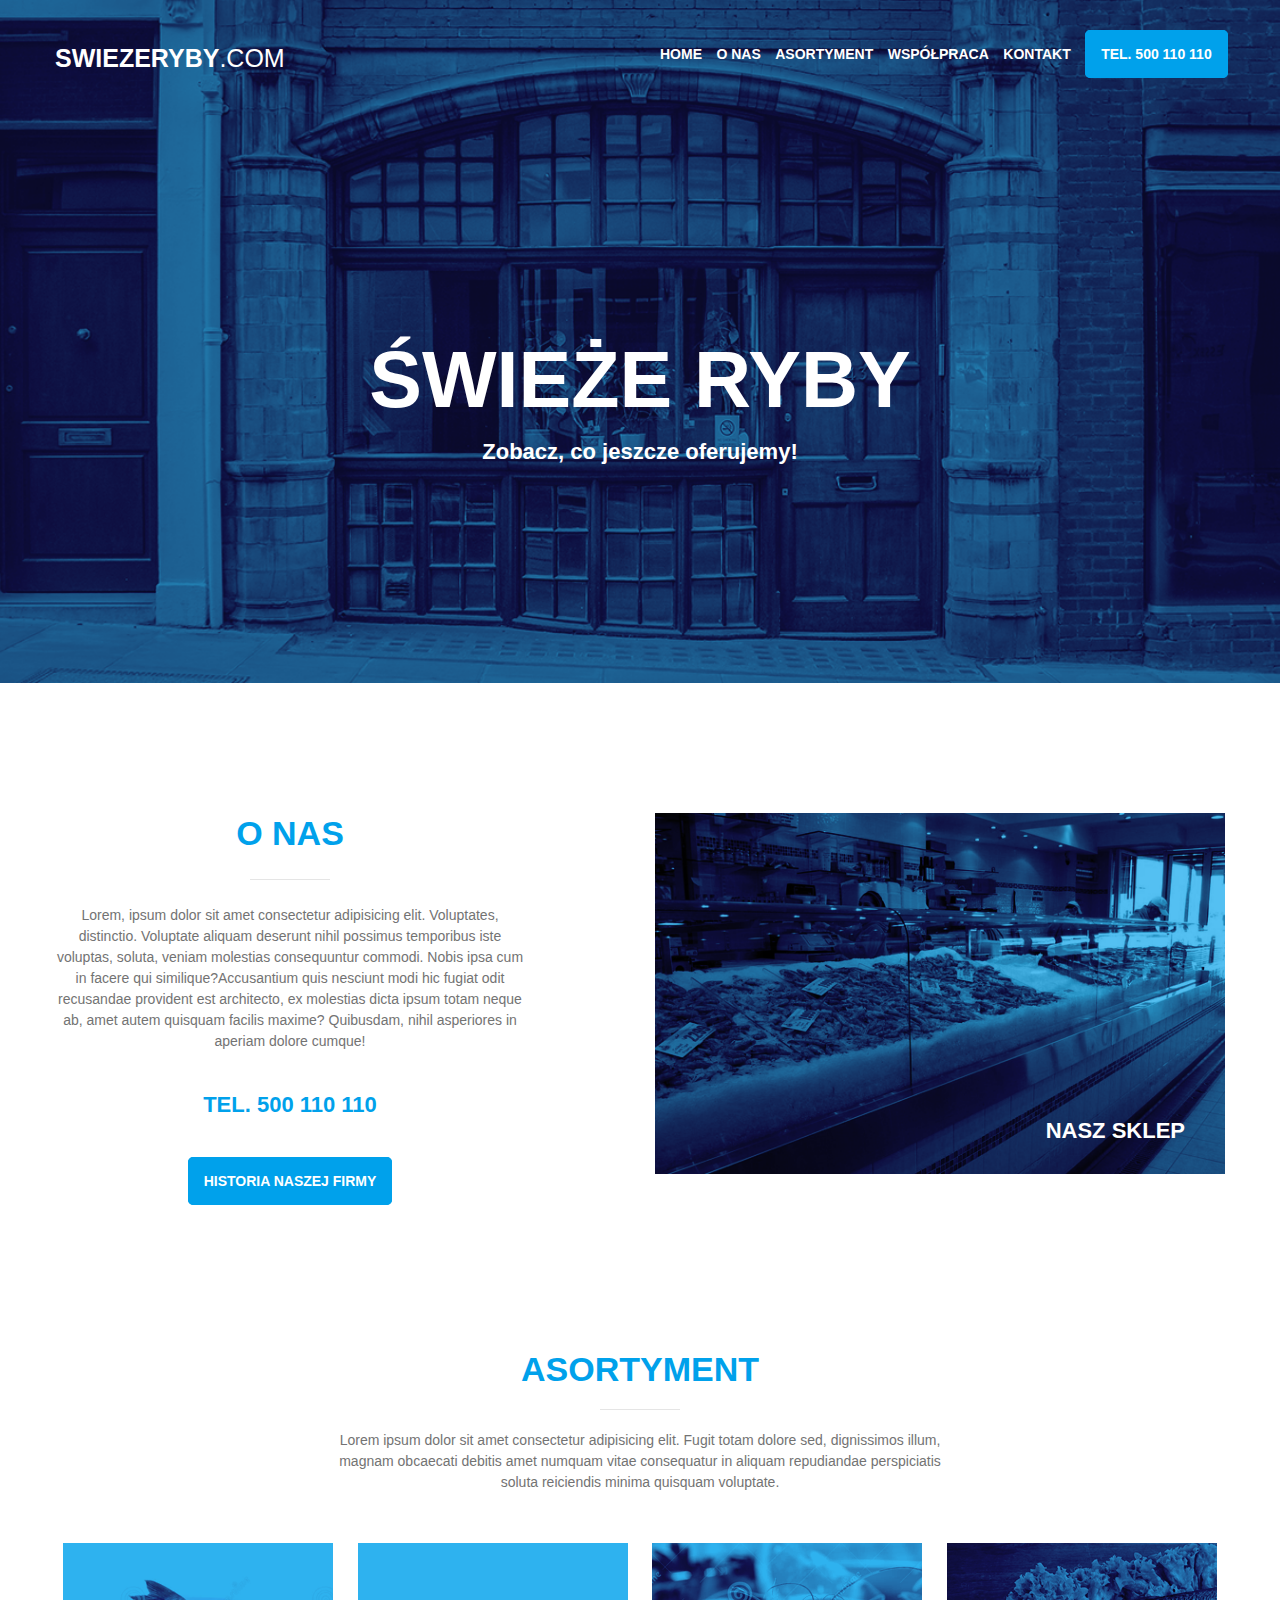
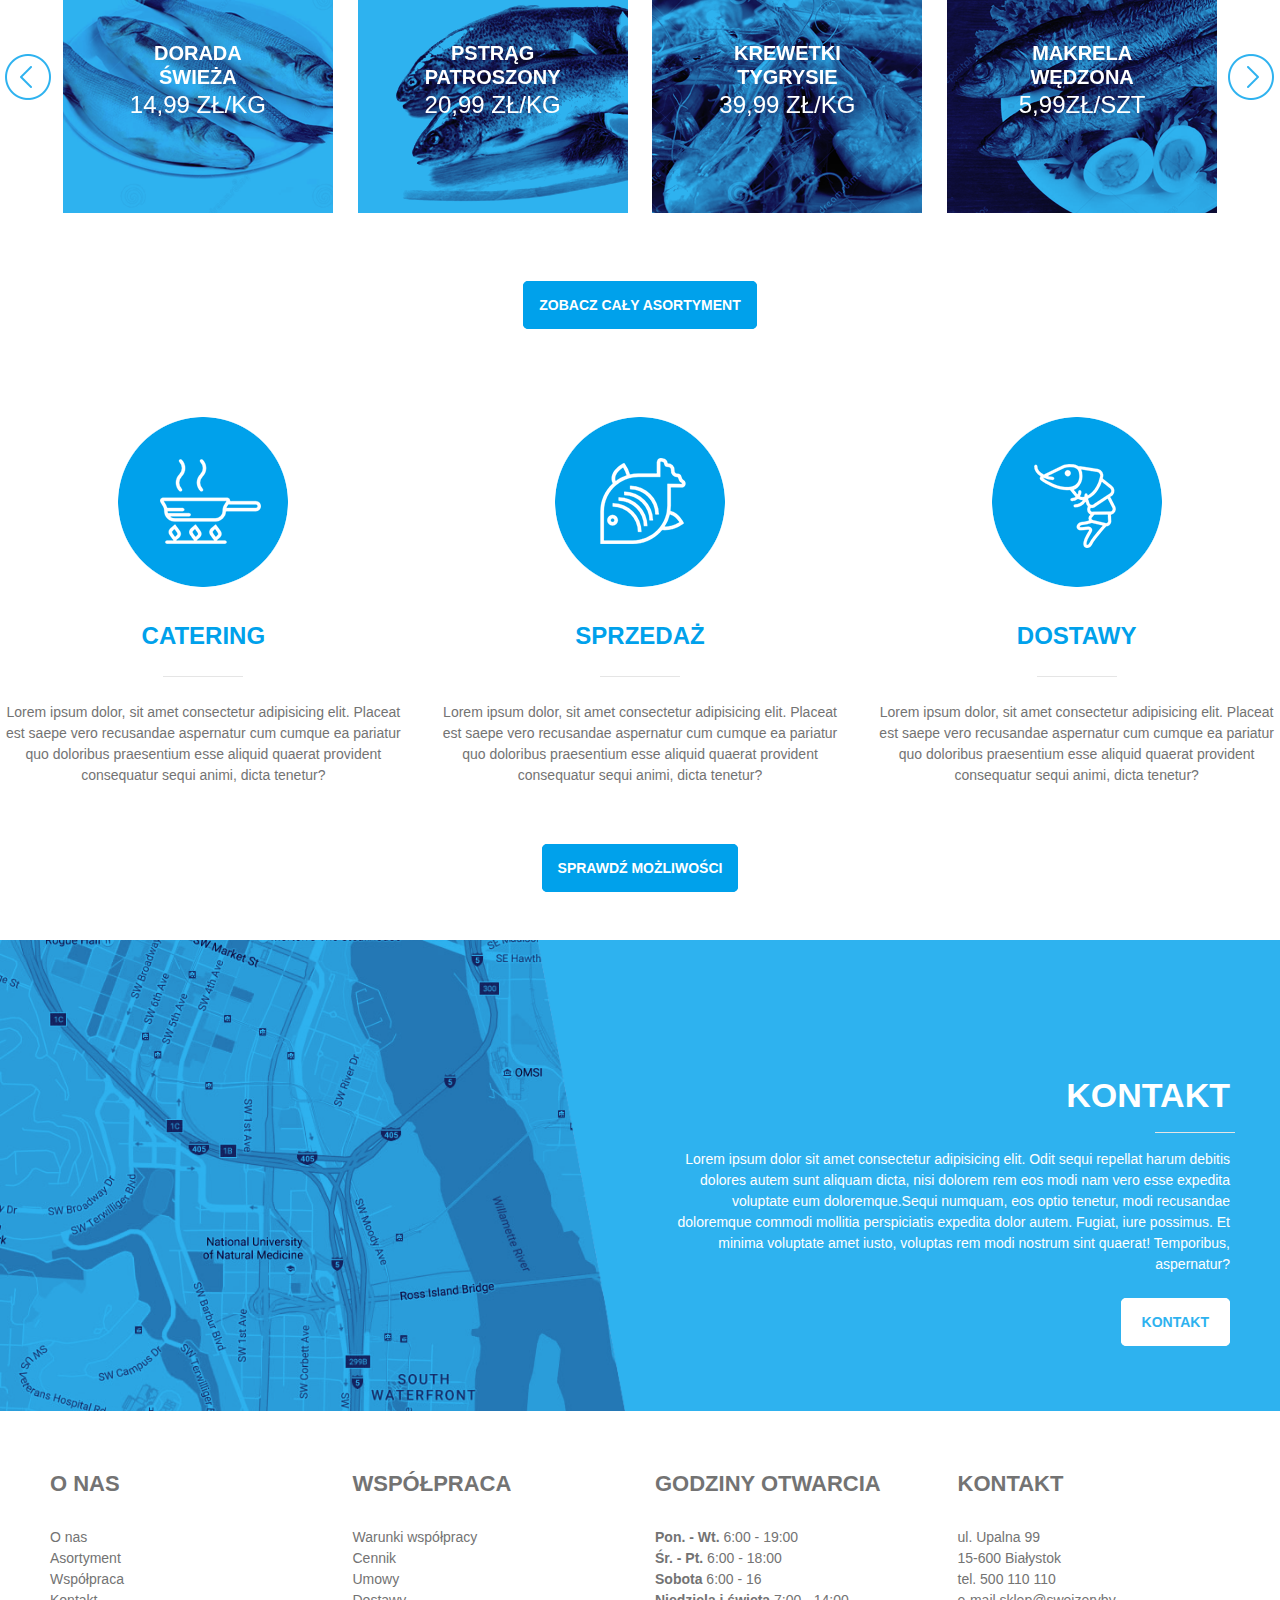
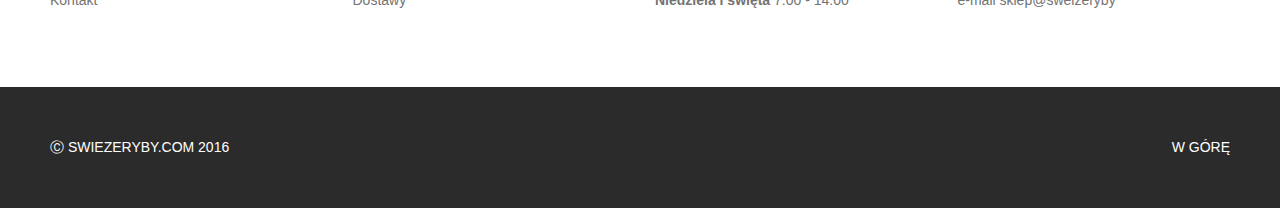
<file: test project(Polska)/index.html>
<!doctype html>
<html lang="en">

<head>
    <!-- Required meta tags -->
    <meta charset="utf-8">
    <meta name="viewport" content="width=device-width, initial-scale=1, shrink-to-fit=no">

    <!-- Bootstrap CSS -->
    <link rel="stylesheet" href="https://maxcdn.bootstrapcdn.com/bootstrap/4.0.0/css/bootstrap.min.css" integrity="sha384-Gn5384xqQ1aoWXA+058RXPxPg6fy4IWvTNh0E263XmFcJlSAwiGgFAW/dAiS6JXm" crossorigin="anonymous">
    <link rel="stylesheet" href="css/main.css">
     <link href="css/libs.min.css" rel="stylesheet">
    <title>Test Project</title>
</head>

<body>
    <header  class="header">
        <div class="row">
            <div class="col-xs-12 col-md-6">
                <div class="header__logo">
                    <h3 class="logo__item">
                        <a href="#" class="logo__link-hover">SWIEZERYBY<span class="logo__com-gray">.COM</span></a>
                    </h3>
                </div>
                 <div class="toggle-mnu"><span></span></div>
            </div>
            <div class="col-xs-12 col-md-6">
                <nav class="header__nav">
                    <ul class="header__menu">
                        <li class="menu__elem">
                            <a href="#" class="elem__link-hover">HOME</a>
                        </li>
                        <li class="menu__elem">
                            <a href="#" class="elem__link-hover">O NAS</a>
                        </li>
                        <li class="menu__elem">
                            <a href="#" class="elem__link-hover">ASORTYMENT</a>
                        </li>
                        <li class="menu__elem">
                            <a href="#" class="elem__link-hover">WSPÓŁPRACA</a>
                        </li>
                        <li class="menu__elem">
                            <a href="#" class="elem__link-hover">KONTAKT</a>
                        </li>
                        <li class="menu__elem ">
                            <a href="#" class="elem__link-hover button">TEL. 500 110 110</a>
                        </li>
                    </ul>
                </nav>
            </div>
        </div>
        <div class="col-xs-12 col-md-12">
            <div class="header__banner">
                <h1 class="banner__titel">ŚWIEŻE RYBY</h1>
                <p class="banner__text">Zobacz, co jeszcze oferujemy!</p>
            </div>
        </div>
    </header>
    <section class="firstscreen">
        <div class="row col-xs-12">
            <div class="col-xs-12 col-md-6">
                <div class="firstscreen__left">
                    <h2 class="left__title">O NAS</h2>
                    <hr class="left__line">
                    <p class="left__text">
                        Lorem, ipsum dolor sit amet consectetur adipisicing elit. Voluptates, distinctio. Voluptate aliquam deserunt nihil possimus temporibus iste voluptas, soluta, veniam molestias consequuntur commodi. Nobis ipsa cum in facere qui similique?Accusantium quis
                        nesciunt modi hic fugiat odit recusandae provident est architecto, ex molestias dicta ipsum totam neque ab, amet autem quisquam facilis maxime? Quibusdam, nihil asperiores in aperiam dolore cumque!
                    </p>
                    <h4 class="left__subtitle">
                        TEL. 500 110 110
                    </h4>
                    <a href="#" class="left__link-hover">HISTORIA NASZEJ FIRMY</a>
                </div>
            </div>
            <div class="col-xs-12 col-md-6">
                <div class="firstscreen__right">
                    <img src="img/img_shop.png" alt="shop" class="right__img">
                    <p class="right__text">NASZ SKLEP</p>
                </div>
            </div>
        </div>
    </section>

    <section class="secondscreen">
        <div class="row">
            <div class="col-xs-12 col-md-12">
                <h2 class="secondscreen__title">ASORTYMENT</h2>
                <hr class="secondscreen__line">
                <p class="secondscreen__text">
                    Lorem ipsum dolor sit amet consectetur adipisicing elit. Fugit totam dolore sed, dignissimos illum, magnam obcaecati debitis amet numquam vitae consequatur in aliquam repudiandae perspiciatis soluta reiciendis minima quisquam voluptate.
                </p>
            </div>
            <div class="slide-box">
                <div class="slider owl-carousel"> 
                    <div class="slide"> 
                                <div class="carousel__item-hover ">
                                    <img src="img/first_fish.png" alt="dorada" width="270" height="270">
                                    <h5 class="item__title">DORADA ŚWIEŻA</h5>
                                    <p class="item_text">14,99 ZŁ/KG</p>
                                    <a href="#" class="item__link-hover">ZAMÓW</a>
                                </div>
                    </div>
                    <div class="slide"> 
                                <div class="carousel__item-hover ">
                                   <img src="img/second_fish.png" alt="dorada" width="270" height="270">
                                    <h5 class="item__title">PSTRĄG PATROSZONY</h5>
                                    <p class="item_text">20,99 ZŁ/KG</p>
                                    <a href="#" class="item__link-hover">ZAMÓW</a>
                                </div>
                    </div>
                    <div class="slide"> 
                                <div class="carousel__item-hover ">
                                   <img src="img/third_fish.png" alt="dorada" width="270" height="270">
                                    <h5 class="item__title">KREWETKI TYGRYSIE</h5>
                                    <p class="item_text">39,99 ZŁ/KG</p>
                                    <a href="#" class="item__link-hover">ZAMÓW</a>
                                </div>
                    </div>
                    <div class="slide"> 
                                <div class="carousel__item-hover ">
                                  <img src="img/fourth_fish.png" alt="dorada" width="270" height="270">
                                    <h5 class="item__title">MAKRELA WĘDZONA</h5>
                                    <p class="item_text">5,99ZŁ/SZT</p>
                                    <a href="#" class="item__link-hover">ZAMÓW</a>
                                </div>
                    </div> 
                </div>
            </div>
            <div class="col-12 col-md-12">
                <a href="#" class="secondscreen__link-hover">ZOBACZ CAŁY ASORTYMENT</a>
            </div>
        </div>
    </section>
    <section class="thirdscreen">
        <div class="row">
            <div class="col-xs-12 col-md-4">
                <div class="thirdscreen__card">
                    <img src="img/pan.png" id="pan" class="card__url-hover" alt="pan" width="170" height="170">
                    <h4 class="card__title">CATERING</h4>
                    <hr class="card__line">
                    <p class="card__text">
                        Lorem ipsum dolor, sit amet consectetur adipisicing elit. Placeat est saepe vero recusandae aspernatur cum cumque ea pariatur quo doloribus praesentium esse aliquid quaerat provident consequatur sequi animi, dicta tenetur?
                    </p>
                </div>
            </div>
            <div class="col-xs-12 col-md-4">
                <div class="thirdscreen__card">
                    <img src="img/fish.png" class="card__url-hover" alt="pan" width="170" height="170">
                    <h4 class="card__title">SPRZEDAŻ</h4>
                    <hr class="card__line">
                    <p class="card__text">
                        Lorem ipsum dolor, sit amet consectetur adipisicing elit. Placeat est saepe vero recusandae aspernatur cum cumque ea pariatur quo doloribus praesentium esse aliquid quaerat provident consequatur sequi animi, dicta tenetur?
                    </p>
                </div>
            </div>
            <div class="col-xs-12 col-md-4">
                <div class="thirdscreen__card">
                    <img src="img/shrimp.png" class="card__url-hover" alt="pan" width="170" height="170">
                    <h4 class="card__title">DOSTAWY</h4>
                    <hr class="card__line">
                    <p class="card__text">
                        Lorem ipsum dolor, sit amet consectetur adipisicing elit. Placeat est saepe vero recusandae aspernatur cum cumque ea pariatur quo doloribus praesentium esse aliquid quaerat provident consequatur sequi animi, dicta tenetur?
                    </p>
                </div>
            </div>
            <div class="col-xs-12 col-md-12">
                <a href="#" class="thirdscreen__link-hover">SPRAWDŹ MOŻLIWOŚCI</a>
            </div>
        </div>
    </section>
    <section class="contaktscreen">
        <div class="row">
            <div class="col-xs-6 col-md-6">
                <img src="img/map_blue.png" id="map" class="map-pic" alt="map">
            </div>
            <div class="col-xs-6 col-md-6 part">
                <h3 class="contaktscreen__title">KONTAKT</h3>
                <hr class="contaktscreen__line">
                <p class="contaktscreen__text">
                    Lorem ipsum dolor sit amet consectetur adipisicing elit. Odit sequi repellat harum debitis dolores autem sunt aliquam dicta, nisi dolorem rem eos modi nam vero esse expedita voluptate eum doloremque.Sequi numquam, eos optio tenetur, modi recusandae doloremque
                    commodi mollitia perspiciatis expedita dolor autem. Fugiat, iure possimus. Et minima voluptate amet iusto, voluptas rem modi nostrum sint quaerat! Temporibus, aspernatur?
                </p>
                <a href="#" class="contaktscreen__link-hover">KONTAKT</a>
            </div>
        </div>
    </section>
    <section class="aboutscreen">
        <div class="row">
            <div class="col-xs-12 col-md-3">
                <h6 class="aboutscreen__title">O NAS</h6>
                <ul class="aboutscreen__list">
                    <a href="#"></a>
                    <li class="list__item"><a href="#">O nas</a></li>
                    <li class="list__item"><a href="#">Asortyment</a></li>
                    <li class="list__item"><a href="#">Współpraca</a></li>
                    <li class="list__item"><a href="#">Kontakt</a></li>
                </ul>
            </div>
            <div class="col-xs-12 col-md-3">
                <h6 class="aboutscreen__title">WSPÓŁPRACA</h6>
                <ul class="aboutscreen__list">
                    <li class="list__item"><a href="#">Warunki współpracy</a></li>
                    <li class="list__item"><a href="#">Cennik</a></li>
                    <li class="list__item"><a href="#">Umowy</a></li>
                    <li class="list__item"><a href="#">Dostawy</a></li>
                </ul>
            </div>
            <div class="col-xs-12 col-md-3">
                <h6 class="aboutscreen__title">GODZINY OTWARCIA</h6>
                <ul class="aboutscreen__list">
                    <li class="list__item">
                        <a href="#"> <span>Pon. - Wt.</span> 6:00 - 19:00</a>
                    </li>
                    <li class="list__item">
                        <a href="#"> <span>Śr. - Pt.</span> 6:00 - 18:00</a>
                    </li>
                    <li class="list__item">
                        <a href="#"> <span>Sobota</span> 6:00 - 16</a>
                    </li>
                    <li class="list__item"><a href="#"><span> Niedziela i święta</span> 7:00 - 14:00</a></li>
                </ul>
            </div>
            <div class="col-xs-12 col-md-3">
                <h6 class="aboutscreen__title">KONTAKT</h6>
                <ul class="aboutscreen__list">
                    <li class="list__item"><a href="#">ul. Upalna 99</a></li>
                    <li class="list__item"><a href="#">15-600 Białystok</a></li>
                    <li class="list__item"><a href="#">tel. 500 110 110</a></li>
                    <li class="list__item"><a href="#">e-mail sklep@sweizeryby</a></li>
                </ul>
            </div>
        </div>
    </section>
    <footer class="footer">
        <div class="row">
            <div class="col-xs-12 col-md-6">
                <p class="footer__left">Ⓒ SWIEZERYBY.COM 2016</p>
            </div>
            <div class="col-xs-12 col-md-6">
                <p class="footer__right">W GÓRĘ</p>
            </div>
        </div>
    </footer>

    <!-- jQuery first, then Popper.js, then Bootstrap JS -->
    <script src="https://code.jquery.com/jquery-3.2.1.slim.min.js" integrity="sha384-KJ3o2DKtIkvYIK3UENzmM7KCkRr/rE9/Qpg6aAZGJwFDMVNA/GpGFF93hXpG5KkN" crossorigin="anonymous"></script>
    <script src="https://cdnjs.cloudflare.com/ajax/libs/popper.js/1.12.9/umd/popper.min.js" integrity="sha384-ApNbgh9B+Y1QKtv3Rn7W3mgPxhU9K/ScQsAP7hUibX39j7fakFPskvXusvfa0b4Q" crossorigin="anonymous"></script>
    <script src="https://maxcdn.bootstrapcdn.com/bootstrap/4.0.0/js/bootstrap.min.js" integrity="sha384-JZR6Spejh4U02d8jOt6vLEHfe/JQGiRRSQQxSfFWpi1MquVdAyjUar5+76PVCmYl" crossorigin="anonymous"></script>
     <script src="js/libs.min.js"></script>
    <script src="js/main.js"></script>
</body>

</html>
</file>
<file: author/css/style.css>
*{
	margin: 0;
	padding: 0;
 }
 @font-face {
	font-family: "LobsterRegular";
	src: url("../fonts/lobsterRegular/lobsterRegular.eot");
	src: url("../fonts/lobsterRegular/lobsterRegular.eot?#iefix") format("embedded-opentype"), url("../fonts/lobsterRegular/lobsterRegular.woff") format("woff"), url("../fonts/lobsterRegular/lobsterRegular.ttf") format("truetype");
	font-style: normal;
	font-weight: normal; 
}
@font-face {
	font-family: "OpenSansRegular";
	src: url("../fonts/OpenSansRegular/OpenSansRegular.eot");
	src: url("../fonts/OpenSansRegular/OpenSansRegular.eot?#iefix") format("embedded-opentype"), url("../fonts/OpenSansRegular/OpenSansRegular.woff") format("woff"), url("../fonts/OpenSansRegular/OpenSansRegular.ttf") format("truetype");
	font-style: normal;
	font-weight: normal; 
}
 .content{
 	margin:0 auto;
 	max-width:1200px;
 	padding:0 10px;
 	overflow:hidden;
 }
 a:hover, a {
	text-decoration: inherit;
	color: inherit;
 }
 a{
 	text-decoration:none;
 }
 .toggle-mnu span:after, .toggle-mnu span:before {
	content: "";
	position: absolute;
 }
.toggle-mnu span, .toggle-mnu span:after, .toggle-mnu span:before {
	width: 100%;
	height: 2px;
	background-color: #44c0c2;
	-webkit-transition: all 0.3s;
	transition: all 0.3s;
	-webkit-backface-visibility: hidden;
	        backface-visibility: hidden;
	-webkit-border-radius: 2px;
	        border-radius: 2px;
	left: 0; 
}
.toggle-mnu {
	float: right;
	position: absolute;
	right: 35px;
	top: 0;
	text-align: center;
	line-height: 48px;
	display:none;
	width: 28px;
	height: 28px;
	margin-top: 14px;
	cursor: pointer; 

}
.toggle-mnu span {
    position: relative;
    display: block; }
.toggle-mnu span:after {
    top: 18px; }
.toggle-mnu span:before {
    top: 9px; }
.toggle-mnu.on span {
    background-color: transparent; }
.toggle-mnu.on span:before {
    -webkit-transform: rotate(45deg) translate(-1px, 0px);
        -ms-transform: rotate(45deg) translate(-1px, 0px);
            transform: rotate(45deg) translate(-1px, 0px); }
.toggle-mnu.on span:after {
    -webkit-transform: rotate(-45deg) translate(6px, -7px);
        -ms-transform: rotate(-45deg) translate(6px, -7px);
            transform: rotate(-45deg) translate(6px, -7px); }
body{
 	background:#fff;
 	font-family:Roboto sans-serif;
 	min-width:320px;
 	color:#484c55;
 	text-align:center;
 }
 .logo h1{
 	padding-top:40px;
	font-family:LobsterRegular;
	color:#9bddde;
	font-weight:400;
	font-size:43px;
	line-height:24px;
	float:left;
 }
header nav{
	float:right;
}
header nav li{
	display:inline-block;
}
header nav li a{
	padding:40px 20px;
	display:block;
	font-size:15px;
}
nav ul{
	list-style:none;
}
header nav a.active,nav a:hover{
	background-color:#f8f8f8;
	border-bottom:3px solid #9bddde;
	color:#9bddde;
}
.slider.owl-carousel{
	margin-bottom:100px;
}
.slide{
	position:relative;
	color:white;
}
.slide img{
	display:block;
	width:100%;
}
.slide .text h2{
	font-size:62px;
	margin-bottom:50px;
	text-shadow: 0.1px 1px 0 rgba(0, 0, 0, 0.16);
}
.slide .text p{
	font-size:23px;
	max-width:390px;
	margin:0 auto;
	line-height:37px;
	margin-bottom:60px;
}
button.slider{
   font-size:23px;
   line-height:23px;
   cursor:pointer;
   background:transparent;
   padding:20px 40px;
   border: 3px solid #fff;
   border-radius:5px;
   color:white;
}
.slide .text{
   position:absolute;
   width:100%;
   top:50%;
   transform: translate(0px, -50%);
}
.owl-prev, .owl-next {
   position: absolute;
   top: 60%;
   display: block;
   height: 52px;
   background-repeat: no-repeat;
   width: 51px;
   -webkit-transform: translate(0px, -50%);
       -ms-transform: translate(0px, -50%);
           transform: translate(0px, -50%); }
.owl-prev:hover, .owl-next:hover {
   opacity: 0.7; }
.owl-prev {
   left: 3%;
   background-image: url("../img/prev.png"); }
.owl-next {
   right: 3%;
   background-image: url("../img/next.png"); }

.team article{
   display:inline-block;
   padding:0px 25px;
   width:250px;
   text-align:center;
}
.team h2{
	font-family: "OpenSansRegular";
	font-size:42px;
	padding-bottom:100px;
}
.team article .img{
	position:relative;
	width:140px;
	height:140px;
	border-radius:50%;
	margin:30px auto;
	background:rgb(238,238,240);
}
.team article a{
	background:url("../img/plus.png") no-repeat;
	position:absolute;
	top:35%;
	left:35%;
	width:40px;
	height:40px;
	text-indent:-9990px;
	 }
.team article h3{
	font-family: "OpenSansRegular";
	font-size:22px;
}
.team article p.first{
	font-family: "OpenSansRegular";
	font-size:14px;
	margin-bottom:20px;
}
.team article p{
	font-family: "OpenSansRegular";
	font-size:14px;
	line-height:1,5;
	margin-bottom:100px;
}
.offer{
	background:rgb(241,241,241);
	overflow:hidden;
}
.offer ul{
	display:inline-block;
	font-family: "OpenSansRegular";
	list-style:none;
	padding:150px 15px;
	width:370px;
}
.offer ul li{
    border-top:1px solid rgb(236,240,241);
    background:	#ffffff;
    padding:10px;
}
.offer ul li:first-child{
	background:#000;
	color:#ffffff;
	padding:20px;
	font-size:20px;
}
.offer ul.blue li:first-child{
	background:rgb(73,203,205);
}
.offer ul li:nth-child(2){
	background:rgb(248,249,251);
	padding:20px;
	font-size:20px;
}
.offer ul li:last-child{
	background:rgb(248,249,251);
	padding:20px;
	font-size:14px;
}
.offer ul input{
	background:rgb(120,132,146);
	color:#ffffff;
	border:none;
	padding:20px 70px;
	font-size:17px;
}
.offer ul input.submit-btn{
	background:rgb(73,203,205);
	font-size:17px;
}
footer{
    min-height:600px;
    width:100%;
    background:url("../img/foot.jpg") center no-repeat;
    background-size:cover;
}
footer h2{
	font-family: "OpenSansRegular";
	font-size:42px;
	padding-bottom:100px;
	padding-top:100px;
	color:#fff;
}
footer article{
	font-family: "OpenSansRegular";
	width:450px;
	display:inline-block;
	text-align:left;
	margin-bottom:30px;
	overflow:hidden;
}
footer article h3{
	font-size:24px;
	padding-bottom:10px;
	color:#fff;
}
footer article p{
	font-size:14px;
	padding-bottom:20px;
}
footer article ul{
	list-style:none;
	font-size:14px;

}
.bg-Facebook {
    background: url('../img/css_sprites.png') -12px -12px;
}
.bg-Twitter {
    background: url('../img/css_sprites.png') -78px -12px;
}
.bg-g{
    background: url('../img/css_sprites.png') -144px -12px;
}
footer article .socseti {
	overflow:hidden;
	width: 200px;
	margin-bottom: 20px;
}
footer article .socseti li {
	float: left;
	margin-right:15px;
}
footer article .socseti li a {
	display: block;
	width: 42px; 
	height: 42px;
}
footer article .contacty{
	color:#bface2;
}
footer .search-form{
	max-width:650px;
	text-align:right;
	display:inline-block;
	margin-bottom:20px;
	padding-left:300px;
}
footer .search-form .sidebar-btn{
	padding:10px 13px;
	margin-right:15px;
	width:40%;
}
footer .search-form .email-btn{
	padding:10px 13px;
	margin-bottom:20px;
	width:40%;
}
textarea {
	font-family: "OpenSansRegular";
    width: 97%;
    height: 140px; 
    resize: none;
    margin-bottom:10px;
    padding:5px;
}
footer .search-form .submit-btn-forma{
	background:rgb(73,203,205);
	color:#fff;
	border:none;
	padding:10px 30px;
}
@media(max-width:1180px){
footer .search-form{
	padding-left:0px;
	margin-left:-10px;
}
.offer ul{
	padding:30px 15px;
}
.slide .text h2{
	margin-bottom:15px;
}
.slide .text p{
	font-size:20px;
	margin-bottom:10px;
}
button.slider{
    padding:7px 15px;
}
	}
@media(max-width:860px){
footer .search-form{
	padding-left:0px;
	text-align:center;
}
footer article{
	width:90%;
	text-align:center;
}
footer article .socseti {
	width: 200px;
	margin:5px auto;
	margin-bottom:20px;
}
}
@media(max-width:768px){
.slide .text h2{
	margin-bottom:15px;
}
.slide .text p{
	font-size:20px;
	margin-bottom:10px;
}
button.slider{
    padding:7px 15px;
}
.offer ul{
	padding:30px 15px;
}

}
@media(max-width:640px){
header nav{
	display:none;
    width:100%;
	}
header nav li{
	display:block;
}
header nav li a{
	padding:10px 20px;
}
header nav a.active,nav a:hover{
    border-bottom:3px solid transparent;
}
.logo h1{
	font-size:35px;
	padding:12px 0;
}
.toggle-mnu {
	display:block;
}
.offer ul{
	padding:20px 15px;
}

.slide .text h2{
	font-size:25px;
	margin-bottom:5px;
}
.slide .text p{
	font-size:15px;
	margin-bottom:10px;
}
button.slider{
    padding:7px 15px;
}
.owl-prev, .owl-next {
   display:none!important;
    }
}
@media(max-width:460px){
footer .search-form{
	display:none;
}
footer h2{
    padding-bottom:70px;
}
.slide .text p{
	font-size:15px;
	max-width:350px;
	line-height:37px;
	margin-bottom:5px;
}
button.slider{
   font-size:18px;
   line-height:15px;
   padding:10px 10px;
}
.offer ul{
	padding:20px 0px;
	width:95%;
}
.owl-prev, .owl-next {
   display:none!important;
    }
.team article{
   padding:0px 10px;
}
.team h2{
	padding-bottom:30px;
	font-size:40px;
}
.team article p{
	font-family: "OpenSansRegular";
	font-size:14px;
	line-height:1,5;
	margin-bottom:80px;
 }
}
</file>
<file: Cherry/css/style.css>
*{
      margin: 0;
      padding: 0;
 }
@font-face {
      font-family: "ArialBold";
      src: url("../fonts/ArialBold.eot");
      src: url("../fonts/ArialBold.eot?#iefix")format("embedded-opentype"),
      url("../fonts/ArialBold.ttf") format("truetype");
      font-style: normal;
      font-weight: normal;
  }
@font-face {
      font-family: "ArialRegular";
      src: url("../fonts/ArialRegular.eot");
      src: url("../fonts/ArialRegular.eot?#iefix")format("embedded-opentype"),
      url("../fonts/ArialRegular.ttf") format("truetype");
      font-style: normal;
      font-weight: normal;
  }
a:hover, a {
      text-decoration: inherit;
      color: inherit;
  }
a {
      text-decoration:none;
  }
body{
      font-family: "ArialRegular";
      background:#808080;
      min-width:320px;
      color:rgb(92,100,110);
      text-align:center;
 }
.toggle-mnu span:after, .toggle-mnu span:before {
      content: "";
      position: absolute;
  }
.toggle-mnu span, .toggle-mnu span:after, .toggle-mnu span:before {
      width: 100%;
      height: 2px;
      background-color: rgb(174,75,93);
      -webkit-transition: all 0.3s;
      transition: all 0.3s;
      -webkit-backface-visibility: hidden;
              backface-visibility: hidden;
      -webkit-border-radius: 2px;
              border-radius: 2px;
      left: 0; 
  }
.toggle-mnu {
      float: right;
      position: absolute;
      right: 35px;
      top: 0;
      text-align: center;
      line-height: 48px;
      display:none;
      width: 28px;
      height: 28px;
      margin-top: 14px;
      cursor: pointer; 
  }
.toggle-mnu span {
      position: relative;
      display: block; 
  }
.toggle-mnu span:after {
      top: 18px; 
  }
.toggle-mnu span:before {
      top: 9px; 
  }
.toggle-mnu.on span {
      background-color: transparent; 
  }
.toggle-mnu.on span:before {
      -webkit-transform: rotate(45deg) translate(-1px, 0px);
          -ms-transform: rotate(45deg) translate(-1px, 0px);
              transform: rotate(45deg) translate(-1px, 0px); 
  }
.toggle-mnu.on span:after {
      -webkit-transform: rotate(-45deg) translate(6px, -7px);
          -ms-transform: rotate(-45deg) translate(6px, -7px);
              transform: rotate(-45deg) translate(6px, -7px); 
  }
header .top-line{
      background:rgb(48,54,64);
  } 
header .logo-box{
      margin:0 auto;
      max-width:980px;
      padding:18px;
      overflow:hidden;
  } 
header .logo{
      font-family: "ArialBold";
      font-size:12px;
      color:rgb(165,173,184);
      float:left;
      width:70%;
      text-align:left;
  }
header .logo h1{
      font-size:30px;
      text-transform:uppercase;
  }
header .logo h1:first-letter{
      font-size:30px;
      color:rgb(174,75,93); 
  }
header .search-form{
      width:30%;
      float:right;
      outline:none;
  }

header .search-form .submit-btn{
      height:35px;
      min-width:15%;
      border-radius:5px;
      border:1px solid rgb(48,54,64);
      background:rgb(174,75,93) url('../img/btn.png') no-repeat center; 
      text-indent:-99999px;
      margin-left:5px;
  }
header .search-form .submit-btn:active{
      background: rgb(232,95,76) url('../img/btn.png') no-repeat center;
  }
input[type="submit"]{
      outline:none;
      cursor:pointer;
  }
input[type="search"]{
      outline:none;
      background:rgb(36,39,45);
      min-width:70%;
      height:35px;
      border-radius:5px;
      border: 1px solid rgb(174,75,93);
      font-family: "ArialRegular";
      font-size:14px;
      color:#656f7a;
      padding:7px; 
  }
header .content{
      margin:0 auto;
      max-width:980px;
      overflow:hidden;
  }
.cherry-slider .slide{
      position:relative;
      outline:none;
  }
.cherry-slider .slide img{
      display:block;
      width:100%;
  }
.slide .text h2{
      font-family: "ArialBold";
      font-size:30px;
      color:rgb(165,173,184);
  }
.slide .text h3{
      font-family: "ArialBold";
      font-size:18px;
      color:rgb(165,173,184);
      margin-bottom:10px;
  }
.slide .text h2:first-letter{
      font-family: "ArialBold";
      font-size:30px;
      color:rgb(174,75,93);
  }
.slide .text h2:after{
      content:'and go for a walk';
      display:block;
      font-family: "ArialBold";
      font-size:18px;
      color:rgb(40,45,51);
      margin-bottom:15px;
  }
.slide .text p{
      font-size:14px;
      line-height:1,5;
      color:#FFFFFF;
  }
.cherry-slider .slide .text{
      position:absolute;
      width:50%;
      top:10%;
      text-align:left;
      left:5%;
  }
/* basic menu styles */
.block-menu {
      display:block;
      text-align:right;
      background:RGB(149,22,31);
  }
.block-menu li {
      display: inline-block;
  }
.block-menu li a {
      color: #fff;
      display: block;
      text-decoration: none;
      font-family:"ArialBold";
      font-smoothing: antialiased;
      text-transform: uppercase;
      overflow: visible;
      line-height: 20px;
      font-size: 15px;
      padding: 15px 20px;
  }
/* animation domination */
.three-d {
      perspective: 200px;
      transition: all .07s linear;
      position: relative;
      cursor: pointer;
  }
/* complete the animation! */
.three-d:hover .three-d-box, 
.three-d:focus .three-d-box {
      transform: translateZ(-25px) rotateX(90deg);
  }
.three-d-box {
      transition: all .3s ease-out;
      transform: translatez(-25px);
      transform-style: preserve-3d;
      pointer-events: none;
      position: absolute;
      top: 0;
      left: 0;
      display: block;
      width: 100%;
      height: 100%;
  }
.front {
      transform: rotatex(0deg) translatez(25px);
  }

.back {
      transform: rotatex(-90deg) translatez(25px);
      color: #ffe7c4;
  }
.front, .back {
      display: block;
      width: 100%;
      height: 100%;
      position: absolute;
      top: 0;
      left: 0;
      background:RGB(149,22,31);
      padding: 15px 10px;
      color: white;
      pointer-events: none;
      box-sizing: border-box;
  }
header .crumbs{
      background: rgb(243,243,243);
      width:100%;
      text-align:left;
  }
.crumbs .breadcrumbs{
      font-family: "ArialRegular";
      margin-left:20px;
      padding-bottom:5px;
  }
.crumbs .breadcrumbs li {
      display: inline-block;
  }
.crumbs .breadcrumbs li::before {
      content: '/'; 
      margin-left: 2px; 
      margin-right: 2px; 
      color: #808080; 
  }
.crumbs .breadcrumbs li:first-child::before {
      content: ''; 
  }
.crumbs .breadcrumbs li a{
      font-size:11px;
      color:rgb(156,71,87);
  }
.crumbs .breadcrumbs li a:hover{
      text-decoration:underline;
  } 
.breadcrumbs .current{
      color:rgb(107,111,116);
      font-size:11px;
  }
main .main-content{
      background:#FFFFFF;
      margin:0 auto;
      max-width:980px;
      text-align:left;
      overflow:hidden;
  }
aside{
      width:25%;
      margin-left:23px;
      margin-top:25px;
      float:left;
  }
.data{
      background: rgb(243,243,243);
      width:210px;
      text-align:center;
      border: 1px solid #C0C0C0;
      margin-bottom: 30px;
  }
.data h3{
      font-family: "ArialBold";
      font-size:18px;
      color:#000000;
      text-align:left;
      margin-left:20px;
      margin-top:15px;
  }
.sidebar-btn{
      background:rgb(227,228,229);
      width:170px;
      height:20px;
      border-radius:5px;
      border: 1px solid #C0C0C0;
      font-family: "ArialRegular";
      font-size:14px;
      color:#656f7a;
      padding:7px;
      margin-bottom:15px;
  }
select{
      background:rgb(227,228,229);
      width:190px;
      height:35px;
      border-radius:5px;
      font-family: "ArialRegular";
      font-size:14px;
      color:#656f7a;
      margin-bottom:15px;
  }
.submit-btn-forma{
      margin-bottom:30px;
      font-family: "ArialRegular";
      font-size:16px;
      color:#FFFFFF;
      background:rgb(170,33,43);
      border: 5px solid #FFFFFF;
      height:45px;
      padding-left:20px;
      padding-right:20px;
      padding-bottom:15px;
      padding-top:10px;
      box-shadow: 5px 5px 5px 0px rgba(0, 0, 0, 0.2); 
  }
.submit-btn-forma:active{background: rgb(232,95,76);}
.headline{
      width:210px;
  }
.headline p{
      font-family: "ArialRegular";
      font-size:12px;
      padding-right:5px;
      line-height: 2;
  }
.headline a{
      font-family: "ArialRegular";
      font-size:12px;
      color:rgb(170,33,43);
      text-decoration:underline;
  }
.headline h3{
      font-family: "ArialBold";
      font-size:18px;
      color:#000000;
  }
.inform-block{
      width:72%;
      margin-top:20px;
      float:right;
  }
.example-art{
      float:left;
      width:100%;
  }
.example-art h2{
      font-family: "ArialBold";
      font-size:24px;
      color:rgb(165,173,184);
      margin-bottom:10px;
  }
.example-art h2:first-letter{
      color:rgb(174,75,93);
  }
.example-art h3{
      font-family: "ArialBold";
      font-size:18px;
      color:#000000;
  }
.example-art p{
      font-family: "ArialRegular";
      font-size:14px;
      line-height:2;
  }
.example-art a{
      font-family: "ArialRegular";
      font-size:14px;
      color:rgb(170,33,43);
      text-decoration:underline;
  }
.image-bl{
      float:left;
      padding:10px;
  }
.image-bl img{
      box-shadow: 5px 7px 5px 0px rgba(0, 0, 0, 0.2); 
  }
.list-art{
      width:100%;
      float:left;
  }
.list-prev{
      width:225px;
      float:left;
  }
.list-art h2{
      font-family: "ArialBold";
      font-size:24px;
      color:rgb(165,173,184);
      margin-bottom:10px;
  }
.list-art p {
      font-family: "ArialRegular";
      font-size:14px;
      color:rgb(92,100,110);
  }
.list-art p span {
      font-size:12px;
      background:rgb(222,222,222);
  }
.list-art ul{
      font-family: "ArialRegular";
      font-size:14px;
      line-height:2;
      margin-left: 20px;
  }
.list-art ol{
      float:right;
      font-family: "ArialRegular";
      font-size:14px;
      line-height:2;
  }
.list-art h2:first-letter{
      color:rgb(174,75,93);
  }
.dot{
      margin-left:30px;
      list-style-type: disc;
  }
.unstyled{
      list-style-type:none;  
  }
.table-art{
      display:block;
      float:left;
      width:95%;
  }
.table-art h2{
      font-family: "ArialBold";
      font-size:24px;
      color:rgb(165,173,184);
      margin-bottom:10px;
  }
.table-art h2:first-letter{
      color:rgb(174,75,93);
  }
table tr{
      background:black;
      color:rgb(165,173,184);
      font-family: "ArialRegular";
      font-size:12px;
  }
table tr:nth-child(1){
      background:rgb(156,71,87);
      font-family: "ArialRegular";
      font-size:12px;
      color:#FFFFFF;
  }
table tr:nth-child(1) th:first-child{
      border-radius: 5px 0px 0px 0;
  }
table tr:nth-child(1) th:last-child{
      border-radius: 0px 5px 0px 0px;
  }
table tr:last-child td:first-child{
      border-radius: 0px 0px 0px 5px;
  }
table tr:last-child td:last-child{
      border-radius: 0px 0px 5px 0px;
  }
table tr a{
      color:rgb(156,71,87);
      text-decoration:underline;
  }
table{
      width:100%;
      text-align:center;
      margin-bottom:50px;
  }
table td,th{
      height:47px;
  }
footer{
      background:rgb(48,54,64);
      border-top:20px solid rgb(156,71,87);
      overflow:hidden;
  }
.foot-container{
      width:60%;
      margin:0 auto;
      text-align:left;
  }
.foot-container section{
      width:235px;
      float:left;
      color:rgb(165,173,184);
      font-family: "ArialRegular";
      font-size:12px;
      line-height:2;
      padding-left:5px;
  }
.foot-container section a{
      color:rgb(165,173,184);
  }
.foot-container h3{
      border-bottom:1px solid rgb(25,28,32);
      width:235px;
      margin-top:10px;
      font-size:18px;
      font-family: "ArialRegular";
  }
.hour-art{
      margin-right:50px;
  }
.hour-art p{
      border-top:1px solid rgb(64,71,79);
  }
.hour-art h3:first-letter{
      color:rgb(174,75,93);
  }
.hour-art ul{
      list-style-image: url("../img/clock1.png");
      list-style-position: inside;
  }
.city-art{
      margin-right:60px;
  }
.city-art span{
      color:rgb(174,75,93);
  }
.city-art ul{
      border-top:1px solid rgb(64,71,79);
      list-style-image: url("../img/mark.png");
      list-style-position: inside;
  }
.city-art ul li a:hover{
      text-decoration:underline;
  }
.city-art p{
      font-family: "ArialBold";
      font-size:14px;
  }
.city-art p a:hover{
      text-decoration:underline;
  }
.contact-art ul{
      border-top:1px solid rgb(64,71,79);
      list-style-type:none;
  }
.contact-art ul li a:hover{
     text-decoration:underline;
  }
.contact-art ul .cherry{
      color:rgb(156,71,87);
      text-decoration:underline;
  }
 #toTop {
      width:40px;
      height:30px;
      border:1px solid #ccc;
      border-radius:50%;
      background:#f7f7f7;
      text-align:center;
      padding-top:12px;
      position:fixed;
      bottom:70px;
      right:50px;
      cursor:pointer;
      display:none;
      color:#333;
      font-size:20px;
      font-weight:bold;
      opacity: 0.9;
  }
@media(max-width:1440px){
.foot-container {
      width: 65%;
  }
}
@media(max-width:1280px){
.foot-container {
      width: 75%;
  }
}
@media(max-width:1140px){
header .logo-box{
      margin:0 auto;
      max-width:92%;
      padding:18px;
      overflow:hidden;
  } 
aside{
      width:90%;
      margin-left:50px;
      margin-bottom:20px;
  }
.data{
      width:95%;
      margin-bottom: 30px;
  }
.sidebar-btn{
      width:70%;   
  }
select{
      width:72%; 
  }
.data h3{
      font-size:20px;
      text-align:center;
      margin-top:15px;
      margin-bottom:10px;
  }
.inform-block{
      width:90%;
      margin:20px auto;
      float:none;
  }
.example-art h3{
      font-size:20px;
  }
.example-art p{
      font-size:16px;
      line-height:2;
  }
.example-art a{
      font-size:16px;
  }
.list-art{
      width:95%;
      margin:0 auto;
  }
.list-prev{
      width:260px;
      float:left;
      margin-bottom:30px;
  }
.list-art p{
      font-size:20px;
  }
.headline{
      width:95%;
  }
.headline p{
      font-size:14px;
  }
.foot-container {
      width: 85%;
  }
}
@media(max-width:980px){
  .foot-container {
      width: 100%;
  }
}
@media(max-width:834px){ 
header .logo{
      float:none;
      display:inline-block;
      width:95%;
      margin-bottom:20px;
  }
header .logo{
      font-size:14px;
  }
header .logo h1{
      font-size:40px;
  }
header .logo h1:first-letter{
      font-size:40px;
  }
header .search-form{
      width:95%;
      display:inline-block;
      float:none;
      text-align:left;
  } 
.cherry-slider .slide img{
      height:200px;
  } 
.cherry-slider .slide .text{
      width:90%;
      top:5%;
      text-align:left;
      left:5%;
  }
nav{
      display:none;
      position:fixed;
      width: 210px;
      top:0;
      z-index: 1;
      opacity:0.8;
  }
nav .block-menu{
      padding-bottom:240px;
  }  
.block-menu {
      text-align:center;
  }
.block-menu li {
      display: block;
  }
.foot-container{
      width:90%;
  }
.foot-container section{
      width:60%;
      margin-bottom:30px;
      font-size:20px;
      margin-left:15%;
      text-align:center;
  }
.foot-container h3{
      width:100%;
      font-size:20px;
  }
aside{
      width:85%;
      margin-left:40px;
  }
.data{
      width:100%;
      border: 1px solid #C0C0C0;
      margin-bottom: 30px;
  }
.sidebar-btn{
      width:80%;   
  }
select{
      display:none;
  }
.data h3{
      font-size:20px;
      text-align:center;
      margin-top:15px;
      margin-bottom:10px;
  }
.inform-block{
      width:90%;
      margin:20px auto;
      float:none;
  }
.example-art h3{
      font-size:20px;
  }
.example-art p{
      font-size:16px;
      line-height:2;
  }
.example-art a{
      font-size:16px;
  }
.list-art{
      width:100%;
      float:none;
      display:inline-block;
      margin:0 auto;
  }
.list-prev{
      width:225px;
      float:left;
      margin-bottom:30px;
  }
.list-art p{
      font-size:20px;
  }
#toTop{
      bottom: 50px;
      right: 10px;
  }
.toggle-mnu {
      display:block;
  }
}
@media(max-width:669px) {
.foot-container section{
      width:80%;
      margin-bottom:30px;
      font-size:20px;
      margin-left:0;
      text-align:center;
  }
}
@media(max-width:425px) { 
.cherry-slider .slide img{
      height:250px;
  }
aside{
      width:85%;
      margin-left:20px;
  }
.sidebar-btn {
      width: 200px;
  }
select{
      display:inline-block;
      width:218px;
  }
.inform-block{
      margin-left:20px;
      margin-top:20px;
  }
.foot-container{
      width:95%;
  }
.foot-container section{
      width:95%;
      margin-left:0;
      text-align:left;
  }
}
</file>
<file: Example/css/style.css>
@charset "UTF-8";
* {
  padding: 0;
  margin: 0;
  border: 0;
}

*,
*:before,
*:after {
  -box-sizing: border-box;
}

:focus,
:active {
  outline: none;
}

a:focus,
a:active {
  outline: none;
}

nav,
footer,
header,
aside {
  display: block;
}

html,
body {
  height: 100%;
  width: 100%;
  font-size: 100%;
  line-height: 1;
  font-size: 14px;
  -ms-text-size-adjust: 100%;
  -moz-text-size-adjust: 100%;
  -webkit-text-size-adjust: 100%;
}

input,
button,
textarea {
  font-family: inherit;
}

input::-ms-clear {
  display: none;
}

button {
  cursor: pointer;
}

button::-moz-focus-inner {
  padding: 0;
  border: 0;
}

a,
a:visited {
  text-decoration: none;
}

a:hover {
  text-decoration: none;
}

ul li {
  list-style: none;
}

img {
  vertical-align: top;
}

h1,
h2,
h3,
h4,
h5,
h6 {
  font-size: inherit;
  font-weight: 400;
}

.header {
  width: 100%;
}

.header:before {
  content: "";
  position: absolute;
  top: 0;
  left: 0;
  width: 100%;
  height: 100%;
  z-index: 3;
}

.container-bottom {
  background-color: #767676;
}

.container-top {
  background-color: #dbdbdb;
  color: #7c7c7c;
}

.header__contacts,
.header__body {
  position: relative;
  display: -webkit-box;
  display: -ms-flexbox;
  display: flex;
  margin: 0 auto;
  padding: 0 10px;
  max-width: 1120px;
  -webkit-box-pack: justify;
      -ms-flex-pack: justify;
          justify-content: space-between;
  -webkit-box-align: center;
      -ms-flex-align: center;
          align-items: center;
}

.header__contacts {
  height: 200px;
}

.header__contacts .header__logo {
  padding-top: 50px;
}

.header__contacts .header__logo h2 {
  font-family: "Open Sans Condensed", sans-serif;
  font-size: 26px;
  margin: 5px 2px;
  width: 100px;
  font-weight: bold;
}

.header__contacts .header__logo p {
  font-size: 16px;
  height: 40x;
  width: 200px;
  margin: 15px 0px;
  font-weight: lighter;
  font-family: "Open Sans Condensed", sans-serif;
}

.header__contacts .header__logo .header__image {
  display: block;
  height: 100px;
  width: 100px;
  float: left;
}

.header__contacts .header__logo img {
  max-width: 100%;
}

.header__contacts .header__logo .header__box {
  display: block;
  height: 150px;
  width: 250px;
  float: left;
  padding-left: 15px;
}

.header__contacts .header__phone h3 {
  color: #7c7c7c;
  font-size: 40px;
  line-height: 1;
  font-family: "Open Sans Condensed", sans-serif;
  font-weight: lighter;
}

.header__contacts .header__phone p {
  text-align: right;
  margin-top: 10px;
}

.header__contacts .header__phone .header__dot {
  color: #7c7c7c;
  font-size: 24px;
  text-decoration: none;
  border-bottom: 1px dashed #7c7c7c;
  font-family: "Open Sans Condensed", sans-serif;
  font-weight: bold;
}

.header__contacts .header__phone a.header__dot:hover {
  color: #f00000;
}

.header__body {
  height: 50px;
}

.header__list {
  display: -webkit-box;
  display: -ms-flexbox;
  display: flex;
  position: relative;
  z-index: 3;
  margin-left: 70px;
}

.header__list li {
  list-style: none;
  margin: 0px 0px 0px 20px;
  border-right: 1px solid #fff;
  padding: 0px 40px 0px 0px;
}

.header__list li:last-child {
  border-right: none;
}

.header__link {
  color: #fff;
  font-family: "PT Sans", sans-serif;
  font-size: 26px;
  text-decoration: none;
}

.header__link:hover {
  text-decoration: underline;
}

.header__burger {
  display: none;
}

@media (max-width: 990px) {
  .header__body {
    height: 60px;
  }
  .container-top {
    display: none;
  }
  .header__burger {
    display: block;
    position: relative;
    width: 30px;
    height: 20px;
    z-index: 4;
    margin: 0 auto;
  }
  .header__burger span {
    position: absolute;
    background-color: #fff;
    width: 100%;
    height: 4px;
    left: 0;
    top: 8px;
    -webkit-transition: all 0.3s ease 0s;
    transition: all 0.3s ease 0s;
  }
  .header__burger:before,
  .header__burger:after {
    content: "";
    background-color: #fff;
    position: absolute;
    width: 100%;
    height: 4px;
    left: 0;
    -webkit-transition: all 0.3s ease 0s;
    transition: all 0.3s ease 0s;
  }
  .header__burger:before {
    top: 0;
  }
  .header__burger:after {
    bottom: 0;
  }
  .header__burger.active:before {
    -webkit-transform: rotate(45deg);
            transform: rotate(45deg);
    top: 6px;
  }
  .header__burger.active:after {
    -webkit-transform: rotate(-45deg);
            transform: rotate(-45deg);
    bottom: 10px;
  }
  .header__burger.active span {
    -webkit-transform: scale(0);
            transform: scale(0);
  }
  .header__menu {
    position: fixed;
    top: -100%;
    left: 0;
    width: 100%;
    height: 500px;
    overflow: auto;
    padding: 70px 10px 20px 10px;
    background-color: #3d8b8b;
    -webkit-transition: all 0.6s ease 0s;
    transition: all 0.6s ease 0s;
  }
  .header__menu.active {
    top: 0;
  }
  .header__list {
    display: block;
  }
  .header__list li {
    margin: 0px 0px 20px 0px;
    border-right: none;
  }
  .header__link {
    font-size: 22px;
  }
}

.main-block {
  width: 100%;
}

.main__wrapper {
  display: -webkit-box;
  display: -ms-flexbox;
  display: flex;
  margin: 0 auto;
  max-width: 1120px;
  -webkit-box-orient: vertical;
  -webkit-box-direction: normal;
      -ms-flex-direction: column;
          flex-direction: column;
  -webkit-box-pack: justify;
      -ms-flex-pack: justify;
          justify-content: space-between;
}

.main__crumbs {
  margin-top: 30px;
  width: 100%;
  text-align: left;
  font-family: "PT Sans", sans-serif;
}

.main__crumbs li {
  display: inline-block;
}

.main__crumbs .main__breadcrumbs li::before {
  content: "/";
  margin-left: 2px;
  margin-right: 2px;
  color: #6b6f74;
}

.main__crumbs .main__breadcrumbs li:first-child::before {
  content: "";
}

.main__crumbs .main__breadcrumbs li a {
  font-size: 14px;
  color: #6b6f74;
  text-decoration: underline;
}

.main__crumbs .main__breadcrumbs li a:hover {
  text-decoration: none;
}

.main__crumbs .main__breadcrumbs li a.main__current {
  color: #6b6f74;
  font-size: 14px;
  text-decoration: none;
}

.slider {
  width: 100%;
  margin: 0 auto;
}

.slick-track {
  display: -webkit-box;
  display: -ms-flexbox;
  display: flex;
}

.slick-list {
  overflow: hidden;
}

.slider .slick-arrow {
  position: absolute;
  top: 50%;
  z-index: 10;
  font-size: 0;
  width: 30px;
  height: 50px;
}

.slider .slick-arrow.slick-prev {
  left: 18%;
  background: url("../img/left.png") 0 0/100% no-repeat;
}

.slider .slick-arrow.slick-next {
  right: 25%;
  background: url("../img/right.png") 0 0/100% no-repeat;
}

.slick-slide {
  margin: 0px 120px;
}

.main__content {
  display: -webkit-box;
  display: -ms-flexbox;
  display: flex;
  -webkit-box-orient: vertical;
  -webkit-box-direction: normal;
      -ms-flex-direction: column wrap;
          flex-direction: column wrap;
  -webkit-box-pack: justify;
      -ms-flex-pack: justify;
          justify-content: space-between;
  margin-top: 25px;
}

.main__sidebar {
  width: 20%;
}

.main__sidebar .logos {
  text-align: center;
}

ul.main__ddropdownn li {
  /* Считаем координаты относительно исходного места. */
  position: relative;
}

ul.main__ddropdownn {
  height: 400px;
  font-family: "PT Sans", sans-serif;
}

ul.main__ddropdownn-inside {
  padding-left: 30px;
  font-size: 14px;
}

ul.main__ddropdownn-inside {
  /* Спрячем дочерние элементы выпадающего списка. */
  left: -9999px;
  display: none;
}

ul.main__ddropdownn-inside:hover {
  /* Спрячем дочерние элементы выпадающего списка. */
  left: 250px;
}

ul.main__ddropdownn li.main__ddropdownn-top {
  /* Небольшой отступ. */
  margin: 0 1px 0 0;
  display: block;
  font-size: 18px;
}

ul.main__ddropdownn li.main__ddropdownn-top a {
  /* Делаю элементы блочными. */
  display: block;
  /* Снова отступы. */
  padding: 8px 15px 4px;
  text-decoration: none;
  color: #6b6f74;
}

ul.main__ddropdownn a.main__ddropdownn-top:hover {
  /* Отступы. */
  padding: 2px 10px 4px;
  text-decoration: underline;
}

ul.main__ddropdownn li.main__ddropdownn-top:hover .main__ddropdownn-inside {
  /* Делаю элементы блочными. */
  display: block;
}

ul.main__ddropdownn .main__ddropdownn-inside {
  /* Цвет фона. */
  background: #ffffff;
}

ul.main__ddropdownn .main__ddropdownn-inside a:hover {
  /* Цвет фона изменится при наведении. */
  text-decoration: underline;
  font-weight: 600;
}

.main__logos {
  display: block;
  width: 90%;
  float: right;
}

.main__blog-items {
  display: -webkit-box;
  display: -ms-flexbox;
  display: flex;
  width: 75%;
  -webkit-box-orient: vertical;
  -webkit-box-direction: normal;
      -ms-flex-flow: column;
          flex-flow: column;
}

.main__product {
  display: -webkit-box;
  display: -ms-flexbox;
  display: flex;
  -webkit-box-orient: horizontal;
  -webkit-box-direction: normal;
      -ms-flex-flow: row wrap;
          flex-flow: row wrap;
}

.main__blog-items article {
  width: 30%;
  height: 420px;
  margin: 0px 0px 20px 20px;
  background: #dbdbdb;
}

.main__blog-items article h2 {
  font-family: "PT Sans", sans-serif;
  margin: 25px 0px 0px 0px;
  font-size: 18px;
  color: #6b6f74;
}

.main__blog-items article p {
  display: block;
  font-family: "PT Sans", sans-serif;
  color: #565656;
  margin: 90px 0px 0px 0px;
  font-size: 20px;
  font-weight: bold;
  float: left;
}

.main__blog-items article a {
  display: block;
  width: 20%;
  height: 10px;
  float: right;
  margin: 80px 0px 0px 0px;
}

.main__box-info {
  width: 85%;
  margin: 20px auto;
}

.main__blog-items article .main__box-info img {
  display: block;
  width: 100%;
}

/* Ссылки для разбиения на страницы */
.main__pagination {
  margin: 40px auto;
  display: block;
}

.main__pagination a {
  color: #767676;
  float: left;
  padding: 8px 16px;
  text-decoration: none;
  -webkit-transition: background-color 0.3s;
  transition: background-color 0.3s;
  font-size: 17px;
  font-family: "PT Sans", sans-serif;
}

.main__pagination a.active {
  color: #030303;
  font-weight: bold;
}

/* Добавить серый цвет фона при наведении курсора мыши */
.main__pagination a:hover:not(.active) {
  background-color: #ddd;
}

.main__text {
  display: -webkit-box;
  display: -ms-flexbox;
  display: flex;
  width: 95%;
  -webkit-box-orient: horizontal;
  -webkit-box-direction: normal;
      -ms-flex-direction: row;
          flex-direction: row;
  -webkit-box-pack: justify;
      -ms-flex-pack: justify;
          justify-content: space-between;
  margin-top: 80px;
  border-top: 1px solid #565656;
}

.main__text p {
  width: 50%;
  height: 250px;
  color: #6b6f74;
  line-height: 20px;
  font-size: 14px;
  font-family: "PT Sans", sans-serif;
  margin: 20px;
}

@media (max-width: 900px) and (min-width: 700px) {
  .main__text p {
    height: 350px;
  }
}

@media (max-width: 700px) {
  .main__blog-items article {
    width: 80%;
    height: 580px;
  }
  .main__blog-items article h2 {
    font-size: 22px;
  }
  .main__blog-items article p {
    font-size: 25px;
  }
  .main__text {
    display: -webkit-box;
    display: -ms-flexbox;
    display: flex;
    width: 95%;
    margin-top: 40px;
    margin-bottom: 30px;
    -webkit-box-orient: vertical;
    -webkit-box-direction: normal;
        -ms-flex-direction: column;
            flex-direction: column;
  }
  .main__text p {
    display: block;
    width: 100%;
    font-size: 18px;
    margin: 20px;
  }
}

.footer-content {
  width: 100%;
  background: #757575;
  color: #f7f7f7;
}

.footer__box {
  max-width: 1120px;
  min-height: 230px;
  margin: 0px auto;
  display: -webkit-box;
  display: -ms-flexbox;
  display: flex;
  -webkit-box-orient: horizontal;
  -webkit-box-direction: normal;
      -ms-flex-flow: row nowrap;
          flex-flow: row nowrap;
  padding-top: 40px;
  padding-bottom: 40px;
  font-size: 14px;
  font-family: "PT Sans", sans-serif;
}

.footer__company-info {
  width: 38%;
}

.footer__company-info a,
.footer__company-logo a {
  color: #f7f7f7;
  text-decoration: underline;
}

.footer__company-info a:hover,
.footer__company-logo a:hover {
  text-decoration: none;
}

.footer__company-info ul {
  list-style-type: none;
}

.footer__company-info ul li {
  margin: 10px 0px;
}

.footer__company-info p {
  margin: 10px 0px;
}

.footer__company-logo {
  color: #f7f7f7;
  text-align: left;
}

.footer__company-logo a.footer__logo {
  float: left;
}

.footer__company-logo p {
  width: 220px;
  padding-left: 50px;
  margin: 10px 0px;
}

.footer__company-logo a {
  margin: 10px 0px;
}

@media (max-width: 900px) and (min-width: 700px) {
  .footer__box {
    -webkit-box-orient: vertical;
    -webkit-box-direction: normal;
        -ms-flex-flow: column nowrap;
            flex-flow: column nowrap;
    font-size: 20px;
  }
  .footer__company-info {
    width: 55%;
    margin: 20px auto;
  }
  .footer__company-logo {
    width: 55%;
    margin: 0 auto;
  }
}

@media (max-width: 700px) {
  .footer__box {
    -webkit-box-orient: vertical;
    -webkit-box-direction: normal;
        -ms-flex-flow: column nowrap;
            flex-flow: column nowrap;
    font-size: 30px;
  }
  .footer__company-info {
    margin: 20px auto;
  }
  .footer__company-logo {
    width: 40%;
    margin: 0 auto;
  }
}
</file>
<file: Game (HTML.СSS)/css/style.css>
* {
	padding: 0;
	margin: 0;
	border: 0;
}

*,
*:before,
*:after {
	-box-sizing: border-box;
}

html,
body {
	height: 100%;
	background-color: #333;
	font-family: consolas, monospace;
	color: #fff;
	font-size: 16px;
}

a {
	text-decoration: none;
}

.wrapper {
	min-height: 100%;
	position: relative;
	overflow: hidden;
}

.info {
	position: absolute;
	right: 20px;
	bottom: 20px;
	z-index: 50;
}

.info__icon {
	display: inline-block;
	width: 25px;
	height: 25px;
	border-radius: 50%;
	border: 1px solid #fff;
	font-size: 20px;
	color: #fff;
	text-align: center;
	line-height: 23px;
	position: relative;
	z-index: 2;
}

.info__body {
	display: none;
	position: absolute;
	bottom: 0;
	right: 0;
	background-color: #000;
	width: 250px;
	padding: 40px 5px 35px 20px;
	border-radius: 0 0 18px 0;
}
.info__body:target {
	display: block;
}
.info__close {
	position: absolute;
	top: 10px;
	right: 10px;
	font-size: 18px;
	color: #fff;
}

.info__text {
	padding: 0px 10px 0px 0px;
}

.info__text p {
	margin: 0px 0px 10px 0px;
}
.info-text p:last-child {
	margin: 0;
}
.game__body,
.game__items {
	position: absolute;
	width: 100%;
	height: 100%;
	top: 0;
	left: 0;
	pointer-events: none;
}
.game__body:before,
.game__body:after,
.game__items:before,
.game__items:after {
	content: "";
	pointer-events: all;
	width: 33.333vw;
	height: 33.333vh;
	position: absolute;
	z-index: 1;
	display: inline-block;
	top: 0;
	left: 0;
}
.game__body:before {
	background-color: yellow;
	animation: fly_1 3s infinite;
}
.game__body:after {
	background-color: blue;
	animation: fly_2 7s infinite;
}
.game__items:after {
	background-color: red;
	animation: fly_4 11s infinite;
}
.game__items:before {
	background-color: green;
	animation: fly_3 5s infinite;
}
.game {
	position: fixed;
	width: 100%;
	height: 100%;
	top: 0;
	left: 0;
}
.game:hover .game__win {
	animation: win 60s steps(1) forwards;
}
.game:hover .game__counter:after {
	animation: timer_1 6s steps(60) forwards;
}
.game:hover .game__text span:after {
	animation: timer_2 6s steps(60) forwards;
}
.game__body:hover .game__counter:after,
.game__body:hover .game__text span:after {
	animation-play-state: paused;
}
@keyframes fly_1 {
	25% {
		transform: translate(66.667vw, 0vh);
	}
	50% {
		transform: translate(66.667vw, 66.667vh);
	}
	75% {
		transform: translate(0vw, 66.667vh);
	}
	0%,
	100% {
		transform: translate(0px, 0px);
	}
}
@keyframes fly_2 {
	25% {
		transform: translate(0vw, 66.667vh);
	}
	50% {
		transform: translate(66.667vw, 0vh);
	}
	75% {
		transform: translate(66.667vw, 66.667vh);
	}
	0%,
	100% {
		transform: translate(0px, 0px);
	}
}
@keyframes fly_3 {
	25% {
		transform: translate(66.667vw, 0vh);
	}
	50% {
		transform: translate(0vw, 66.667vh);
	}
	75% {
		transform: translate(66.667vw, 66.667vh);
	}
	0%,
	100% {
		transform: translate(0px, 0px);
	}
}
@keyframes fly_4 {
	25% {
		transform: translate(66.667vw, 0vh);
	}
	50% {
		transform: translate(0vw, 66.667vh);
	}
	75% {
		transform: translate(66.667vw, 66.667vh);
	}
	0%,
	100% {
		transform: translate(0px, 0px);
	}
}
@keyframes timer_1 {
	0% {
		text-indent: -300ch;
	}
	50% {
		color: yellow;
	}
	100% {
		color: red;
		text-indent: 0ch;
	}
}
@keyframes timer_2 {
	0% {
		text-indent: 0ch;
	}
	50% {
		color: yellow;
	}
	100% {
		color: red;
		text-indent: -300ch;
	}
}
@keyframes win {
	0% {
	}
	100% {
		visibility: visible;
	}
}
.game__body:hover:before,
.game__body:hover:after,
.game__body:hover .game__items:before,
.game__body:hover .game__items:after {
	display: none;
}
.game__body:hover .game__items {
	position: fixed;
	width: 100%;
	height: 100%;
	z-index: 20;
	background-color: #333;
	display: flex;
	justify-content: center;
	align-items: center;
	text-align: center;
	pointer-events: all;
}
.game__body:hover .game__text {
	visibility: visible;
}
.game__text {
	font-size: 40px;
	visibility: hidden;
}
.game__text span {
	font-size: 40px;
	width: 109px;
	display: inline-block;
	vertical-align: middle;
	overflow: hidden;
	color: blue;
}
.game__counter {
	position: absolute;
	bottom: 20px;
	left: 20px;
	width: 72px;
	font-size: 26px;
	overflow: hidden;
	white-space: nowrap;
}

.game__win {
	position: fixed;
	width: 100%;
	height: 100%;
	top: 0;
	left: 0;
	z-index: 10;
	display: flex;
	justify-content: center;
	align-items: center;
	text-align: center;
	font-size: 40px;
	visibility: hidden;
	background-color: #333;
}
.game__text span:after,
.game__counter:after {
	display: block;
	content: "00:0000:0100:0200:0300:0400:0500:0600:0700:0800:0900:1000:1100:1200:1300:1400:1500:1600:1700:1800:1900:2000:2100:2200:2300:2400:2500:2600:2700:2800:2900:3000:3100:3200:3300:3400:3500:3600:3700:3800:3900:4000:4100:4200:4300:4400:4500:4600:4700:4800:4900:5000:5100:5200:5300:5400:5500:5600:5700:5800:5901:00";
}
</file>
<file: test project(Polska)/css/main.css>
* {
    margin: 0px;
    padding: 0px;
}
 .toggle-mnu span:after, .toggle-mnu span:before {
    content: "";
    position: absolute;
 }
.toggle-mnu span, .toggle-mnu span:after, .toggle-mnu span:before {
    width: 100%;
    height: 2px;
    background-color: #44c0c2;
    -webkit-transition: all 0.3s;
    transition: all 0.3s;
    -webkit-backface-visibility: hidden;
            backface-visibility: hidden;
    -webkit-border-radius: 2px;
            border-radius: 2px;
    left: 0; 
}
.toggle-mnu {
    float: right;
    position: absolute;
    right: 35px;
    top: 0;
    text-align: center;
    line-height: 48px;
    display:none;
    width: 28px;
    height: 28px;
    margin-top: 14px;
    cursor: pointer; 

}
.toggle-mnu span {
    position: relative;
    display: block; }
.toggle-mnu span:after {
    top: 18px; }
.toggle-mnu span:before {
    top: 9px; }
.toggle-mnu.on span {
    background-color: transparent; }
.toggle-mnu.on span:before {
    -webkit-transform: rotate(45deg) translate(-1px, 0px);
        -ms-transform: rotate(45deg) translate(-1px, 0px);
            transform: rotate(45deg) translate(-1px, 0px); }
.toggle-mnu.on span:after {
    -webkit-transform: rotate(-45deg) translate(6px, -7px);
        -ms-transform: rotate(-45deg) translate(6px, -7px);
            transform: rotate(-45deg) translate(6px, -7px); }
body {
    font-family: Arial, Helvetica, sans-serif;
     min-width:485px;
}
.header {
    background-image: url(../img/headerbg.png);
    background-repeat: no-repeat;
    background-position: top;
    background-size: cover;
    color: white;
}

.header__logo {
    margin: 41px 0 0 55px;
}

.logo__link-hover {
    color: white;
    font-size: 25px;
    font-weight: bold;
}

.logo__link-hover span {
    font-weight: lighter;
}

.logo__link-hover:hover {
    color: white;
    text-decoration: underline;
}

.header__nav {
    margin-top: 42px;
}

.menu__elem {
    display: inline;
    margin: 0 5px;
}

.elem__link-hover {
    color: white;
    font-size: 14px;
    font-weight: bold;
}

.elem__link-hover:hover {
    color: white;
    text-decoration: underline;
}

.button {
    border: 1px solid #00a1eb;
    border-radius: 5px;
    background-color: #00a1eb;
    padding: 15px;
}

.header__banner {
    margin: 0 auto;
    text-align: center;
}

.banner__titel {
    margin-top: 250px;
    font-size: 79px;
    font-weight: bold;
}

.banner__text {
    font-size: 22px;
    font-weight: bold;
    padding-bottom: 215px;
}

.firstscreen {
    text-align: center;
    margin: 130px 55px 96px 55px;
}

.firstscreen__left {
    margin-right: 100px;
}

.left__title {
    font-size: 34px;
    color: rgb(0, 161, 235);
    font-weight: bold;
}

.left__line {
    margin: 25px auto;
    width: 80px;
}

.left__text {
    font-size: 14px;
    color: rgb(115, 115, 115);
}

.left__subtitle {
    margin-top: 40px;
    margin-bottom: 50px;
    font-size: 22px;
    color: rgb(0, 161, 235);
    font-weight: bold;
}

.left__link-hover {
    max-width: 150px;
    font-size: 14px;
    color: rgb(255, 255, 255);
    font-weight: bold;
    border: 1px solid rgb(0, 161, 235);
    border-radius: 5px;
    background-color: rgb(0, 161, 235);
    padding: 15px;
}

.left__link-hover:hover {
    color: white;
    text-decoration: none;
}

.right__text {
    text-align: right;
    margin-top: -60px;
    margin-right: 40px;
    color: rgb(255, 255, 255);
    font-weight: bold;
    font-size: 22px;
}
.right__img{
    width:100%;
}
.map-pic{
     width:100%;
     height:100%;
}
.secondscreen {
    margin: 0 auto;
    margin-bottom: 100px;
    text-align: center;
}

.secondscreen__title {
    margin-top: 60px;
    font-size: 34px;
    color: rgb(0, 161, 235);
    font-weight: bold;
}

.secondscreen__line {
    max-width: 80px;
    margin: 20px auto;
}

.secondscreen__text {
    font-size: 14px;
    color: rgb(115, 115, 115);
    max-width: 630px;
    margin: 0 auto;
    margin-bottom: 50px;
}
.slide-box{
    width:90%;
    margin: 0 auto;
}
.slider {
    margin: 0 auto;
    margin-bottom: 80px;
}

.item__title {
    font-size: 20px;
    font-weight: bold;
    color: rgb(255, 255, 255);
    position: absolute;
    left: 50%;
    top: 45%;
    transform: translate(-50%, -50%);
}

.item_text {
    font-size: 24px;
    font-weight: normal;
    color: rgb(255, 255, 255);
    position: absolute;
    left: 50%;
    top: 60%;
    transform: translate(-50%, -50%);
}

.item__link-hover {
    display: none;
    position: absolute;
    left: 50%;
    top: 75%;
    transform: translate(-50%, -50%);
    font-size: 14px;
    color: rgb(0, 161, 235);
    font-weight: bold;
    border: 1px solid white;
    border-radius: 5px;
    background-color: white;
    padding: 15px;
}

.item__link-hover:hover {
    color: rgb(0, 161, 235);
    text-decoration: none;
}

.carousel__item-hover:hover .item__link-hover {
    display: block;
}

.secondscreen__link-hover {
    max-width: 150px;
    font-size: 14px;
    color: rgb(255, 255, 255);
    font-weight: bold;
    border: 1px solid rgb(0, 161, 235);
    border-radius: 5px;
    background-color: rgb(0, 161, 235);
    padding: 15px;
    margin-bottom: 40px;
}

.secondscreen__link-hover:hover {
    color: white;
    text-decoration: none;
}
.owl-prev, .owl-next {
   position: absolute;
   top: 50%;
   display: block;
   height: 52px;
   background-repeat: no-repeat;
   width: 51px;
   -webkit-transform: translate(0px, -50%);
       -ms-transform: translate(0px, -50%);
           transform: translate(0px, -50%); }
.owl-prev:hover, .owl-next:hover {
   opacity: 0.7; }
.owl-prev {
   left: -4%;
   background-image: url("../img/prev.png"); }
.owl-next {
   right: -4%;
   background-image: url("../img/next.png"); }


.thirdscreen {
    margin: 0 auto;
    text-align: center;
}

.card__url-hover {
    margin-bottom: 35px;
}

.card__title {
    font-size: 24px;
    font-weight: bold;
    color: rgb(0, 161, 235);
}

.card__line {
    width: 80px;
    margin: 25px auto;
}

.card__text {
    font-size: 14px;
    font-weight: normal;
    color: rgb(115, 115, 115);
    margin-bottom: 70px;
}

.thirdscreen__link-hover {
    width: 150px;
    font-size: 14px;
    color: rgb(255, 255, 255);
    font-weight: bold;
    border: 1px solid rgb(0, 161, 235);
    border-radius: 5px;
    background-color: rgb(0, 161, 235);
    padding: 15px;
}

.thirdscreen__link-hover:hover {
    color: white;
    text-decoration: none;
}

.contaktscreen {
    margin-top: 60px;
    text-align: right;
    background-color: #2eb2ef;
}


.contaktscreen__title {
    margin-top: 135px;
    margin-right: 50px;
    font-size: 34px;
    font-weight: bold;
    color: white;
}

.contaktscreen__line {
    width: 80px;
    margin-left: 500px;
    background-color: white;
}

.contaktscreen__text {
    margin-right: 50px;
    margin-bottom: 35px;
    font-size: 14px;
    font-weight: normal;
    color: white;
}

.contaktscreen__link-hover {
    font-size: 14px;
    font-weight: bold;
    color: #2eb2ef;
    background-color: #fff;
    border: 1px solid white;
    border-radius: 5px;
    padding: 15px 20px;
    margin-right: 50px;
}

.contaktscreen__link-hover:hover {
    color: #2eb2ef;
    text-decoration: none;
}

.aboutscreen {
    margin: 60px 50px;
}

.aboutscreen__title {
    font-size: 22px;
    font-weight: bold;
    color: rgb(115, 115, 115);
    margin-bottom: 30px;
}

.aboutscreen__list {
    list-style-type: none;
    font-size: 14px;
}

.aboutscreen__list a {
    color: rgb(115, 115, 115);
}

.aboutscreen__list a:hover {
    text-decoration: none;
    color: rgb(115, 115, 115);
}

.aboutscreen__list span {
    font-weight: bold;
}

.footer {
    background-color: #2b2b2b;
}

.footer__left {
    font-size: 14px;
    color: white;
    text-align: left;
    margin: 50px;
}

.footer__right {
    font-size: 14px;
    color: white;
    text-align: right;
    margin: 50px;
}

@media (max-width:1020px) {
.slide-box{
    display:none;
}

.firstscreen__left{
    margin-bottom: 30px
}
.part{
    margin-bottom: 30px
}

.button {
    padding: 15px;
    display:inline-block;
    margin-top:20px;
    margin-left:150px;
}
}
@media (max-width:855px) {
    .button {
     margin-left:0px;
}

}
@media (max-width:640px) {
    .toggle-mnu {
    display:block;

}
header nav{
    display:none;
    }
.menu__elem{
    display:inline-block;
    width:100%;
    text-align:center;
    padding:10px;
}
.elem__link-hover{
  font-size:20px;
}

.footer__right{
    text-align: left;
}

}
</file>
<file: author/css/libs.min.css>
.owl-carousel .animated{-webkit-animation-duration:1s;animation-duration:1s;-webkit-animation-fill-mode:both;animation-fill-mode:both}.owl-carousel .owl-animated-in{z-index:0}.owl-carousel .owl-animated-out{z-index:1}.owl-carousel .fadeOut{-webkit-animation-name:a;animation-name:a}@-webkit-keyframes a{0%{opacity:1}to{opacity:0}}@keyframes a{0%{opacity:1}to{opacity:0}}.owl-height{transition:height .5s ease-in-out}.owl-carousel{display:none;width:100%;-webkit-tap-highlight-color:transparent;position:relative;z-index:1}.owl-carousel .owl-stage{position:relative;-ms-touch-action:pan-Y}.owl-carousel .owl-stage:after{content:".";display:block;clear:both;visibility:hidden;line-height:0;height:0}.owl-carousel .owl-stage-outer{position:relative;overflow:hidden;-webkit-transform:translateZ(0)}.owl-carousel .owl-controls .owl-dot,.owl-carousel .owl-controls .owl-nav .owl-next,.owl-carousel .owl-controls .owl-nav .owl-prev{cursor:pointer;cursor:hand;-webkit-user-select:none;-moz-user-select:none;-ms-user-select:none;user-select:none}.owl-carousel.owl-loaded{display:block}.owl-carousel.owl-loading{opacity:0;display:block}.owl-carousel.owl-hidden{opacity:0}.owl-carousel .owl-refresh .owl-item{display:none}.owl-carousel .owl-item{position:relative;min-height:1px;float:left;-webkit-backface-visibility:hidden;-webkit-tap-highlight-color:transparent;-webkit-touch-callout:none;-webkit-user-select:none;-moz-user-select:none;-ms-user-select:none;user-select:none}.owl-carousel.owl-text-select-on .owl-item{-webkit-user-select:auto;-moz-user-select:auto;-ms-user-select:auto;user-select:auto}.owl-carousel .owl-grab{cursor:move;cursor:-webkit-grab;cursor:-o-grab;cursor:-ms-grab;cursor:grab}.owl-carousel.owl-rtl{direction:rtl}.owl-carousel.owl-rtl .owl-item{float:right}.no-js .owl-carousel{display:block}.owl-carousel .owl-item .owl-lazy{opacity:0;transition:opacity .4s ease}.owl-carousel .owl-item img{-webkit-transform-style:preserve-3d;transform-style:preserve-3d}.owl-carousel .owl-video-wrapper{position:relative;height:100%;background:#000}.owl-carousel .owl-video-play-icon{position:absolute;height:80px;width:80px;left:50%;top:50%;margin-left:-40px;margin-top:-40px;background:url(owl.video.play.png) no-repeat;cursor:pointer;z-index:1;-webkit-backface-visibility:hidden;transition:scale .1s ease}.owl-carousel .owl-video-play-icon:hover{transition:scale(1.3,1.3)}.owl-carousel .owl-video-playing .owl-video-play-icon,.owl-carousel .owl-video-playing .owl-video-tn{display:none}.owl-carousel .owl-video-tn{opacity:0;height:100%;background-position:50%;background-repeat:no-repeat;background-size:contain;transition:opacity .4s ease}.owl-carousel .owl-video-frame{position:relative;z-index:1}
</file>
<file: test project(Polska)/css/libs.min.css>
.owl-carousel .animated{-webkit-animation-duration:1s;animation-duration:1s;-webkit-animation-fill-mode:both;animation-fill-mode:both}.owl-carousel .owl-animated-in{z-index:0}.owl-carousel .owl-animated-out{z-index:1}.owl-carousel .fadeOut{-webkit-animation-name:a;animation-name:a}@-webkit-keyframes a{0%{opacity:1}to{opacity:0}}@keyframes a{0%{opacity:1}to{opacity:0}}.owl-height{transition:height .5s ease-in-out}.owl-carousel{display:none;width:100%;-webkit-tap-highlight-color:transparent;position:relative;z-index:1}.owl-carousel .owl-stage{position:relative;-ms-touch-action:pan-Y}.owl-carousel .owl-stage:after{content:".";display:block;clear:both;visibility:hidden;line-height:0;height:0}.owl-carousel .owl-stage-outer{position:relative;overflow:hidden;-webkit-transform:translateZ(0)}.owl-carousel .owl-controls .owl-dot,.owl-carousel .owl-controls .owl-nav .owl-next,.owl-carousel .owl-controls .owl-nav .owl-prev{cursor:pointer;cursor:hand;-webkit-user-select:none;-moz-user-select:none;-ms-user-select:none;user-select:none}.owl-carousel.owl-loaded{display:block}.owl-carousel.owl-loading{opacity:0;display:block}.owl-carousel.owl-hidden{opacity:0}.owl-carousel .owl-refresh .owl-item{display:none}.owl-carousel .owl-item{position:relative;min-height:1px;float:left;-webkit-backface-visibility:hidden;-webkit-tap-highlight-color:transparent;-webkit-touch-callout:none;-webkit-user-select:none;-moz-user-select:none;-ms-user-select:none;user-select:none}.owl-carousel.owl-text-select-on .owl-item{-webkit-user-select:auto;-moz-user-select:auto;-ms-user-select:auto;user-select:auto}.owl-carousel .owl-grab{cursor:move;cursor:-webkit-grab;cursor:-o-grab;cursor:-ms-grab;cursor:grab}.owl-carousel.owl-rtl{direction:rtl}.owl-carousel.owl-rtl .owl-item{float:right}.no-js .owl-carousel{display:block}.owl-carousel .owl-item .owl-lazy{opacity:0;transition:opacity .4s ease}.owl-carousel .owl-item img{-webkit-transform-style:preserve-3d;transform-style:preserve-3d}.owl-carousel .owl-video-wrapper{position:relative;height:100%;background:#000}.owl-carousel .owl-video-play-icon{position:absolute;height:80px;width:80px;left:50%;top:50%;margin-left:-40px;margin-top:-40px;background:url(owl.video.play.png) no-repeat;cursor:pointer;z-index:1;-webkit-backface-visibility:hidden;transition:scale .1s ease}.owl-carousel .owl-video-play-icon:hover{transition:scale(1.3,1.3)}.owl-carousel .owl-video-playing .owl-video-play-icon,.owl-carousel .owl-video-playing .owl-video-tn{display:none}.owl-carousel .owl-video-tn{opacity:0;height:100%;background-position:50%;background-repeat:no-repeat;background-size:contain;transition:opacity .4s ease}.owl-carousel .owl-video-frame{position:relative;z-index:1}
</file>
